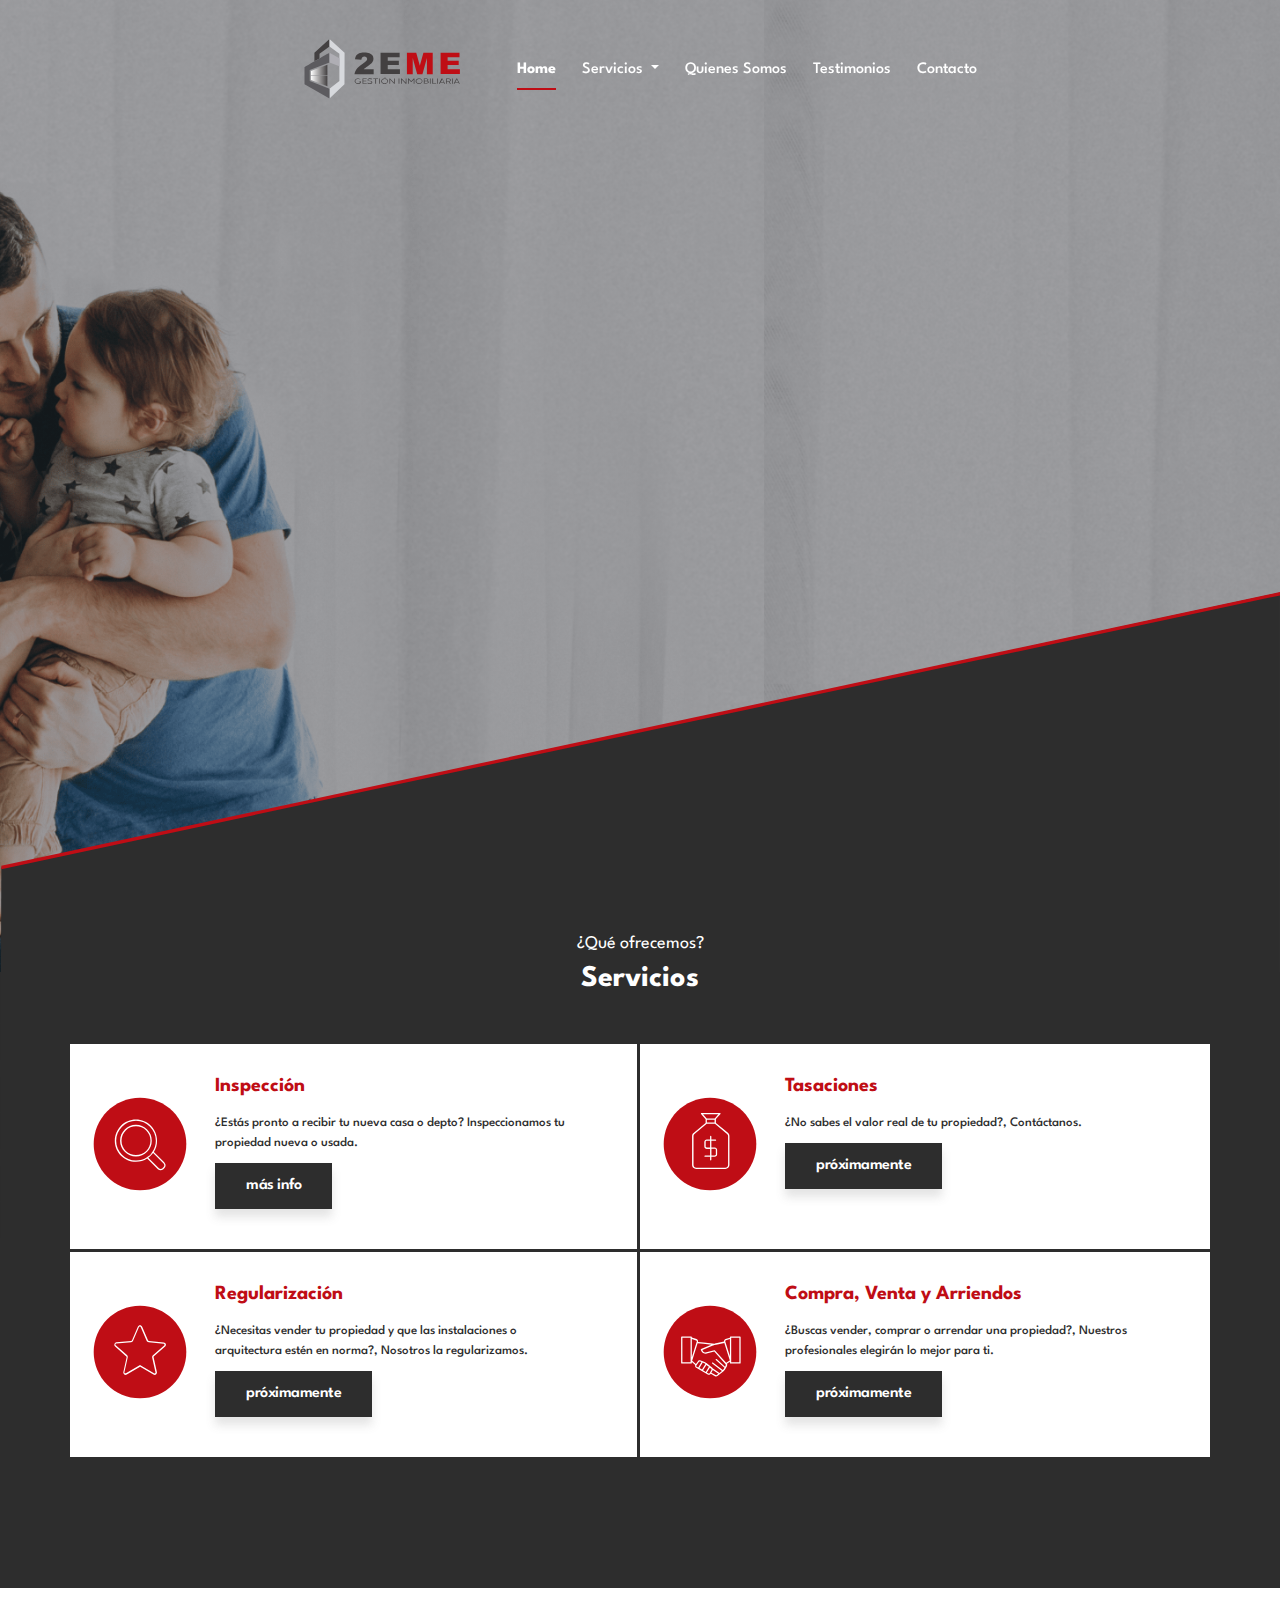
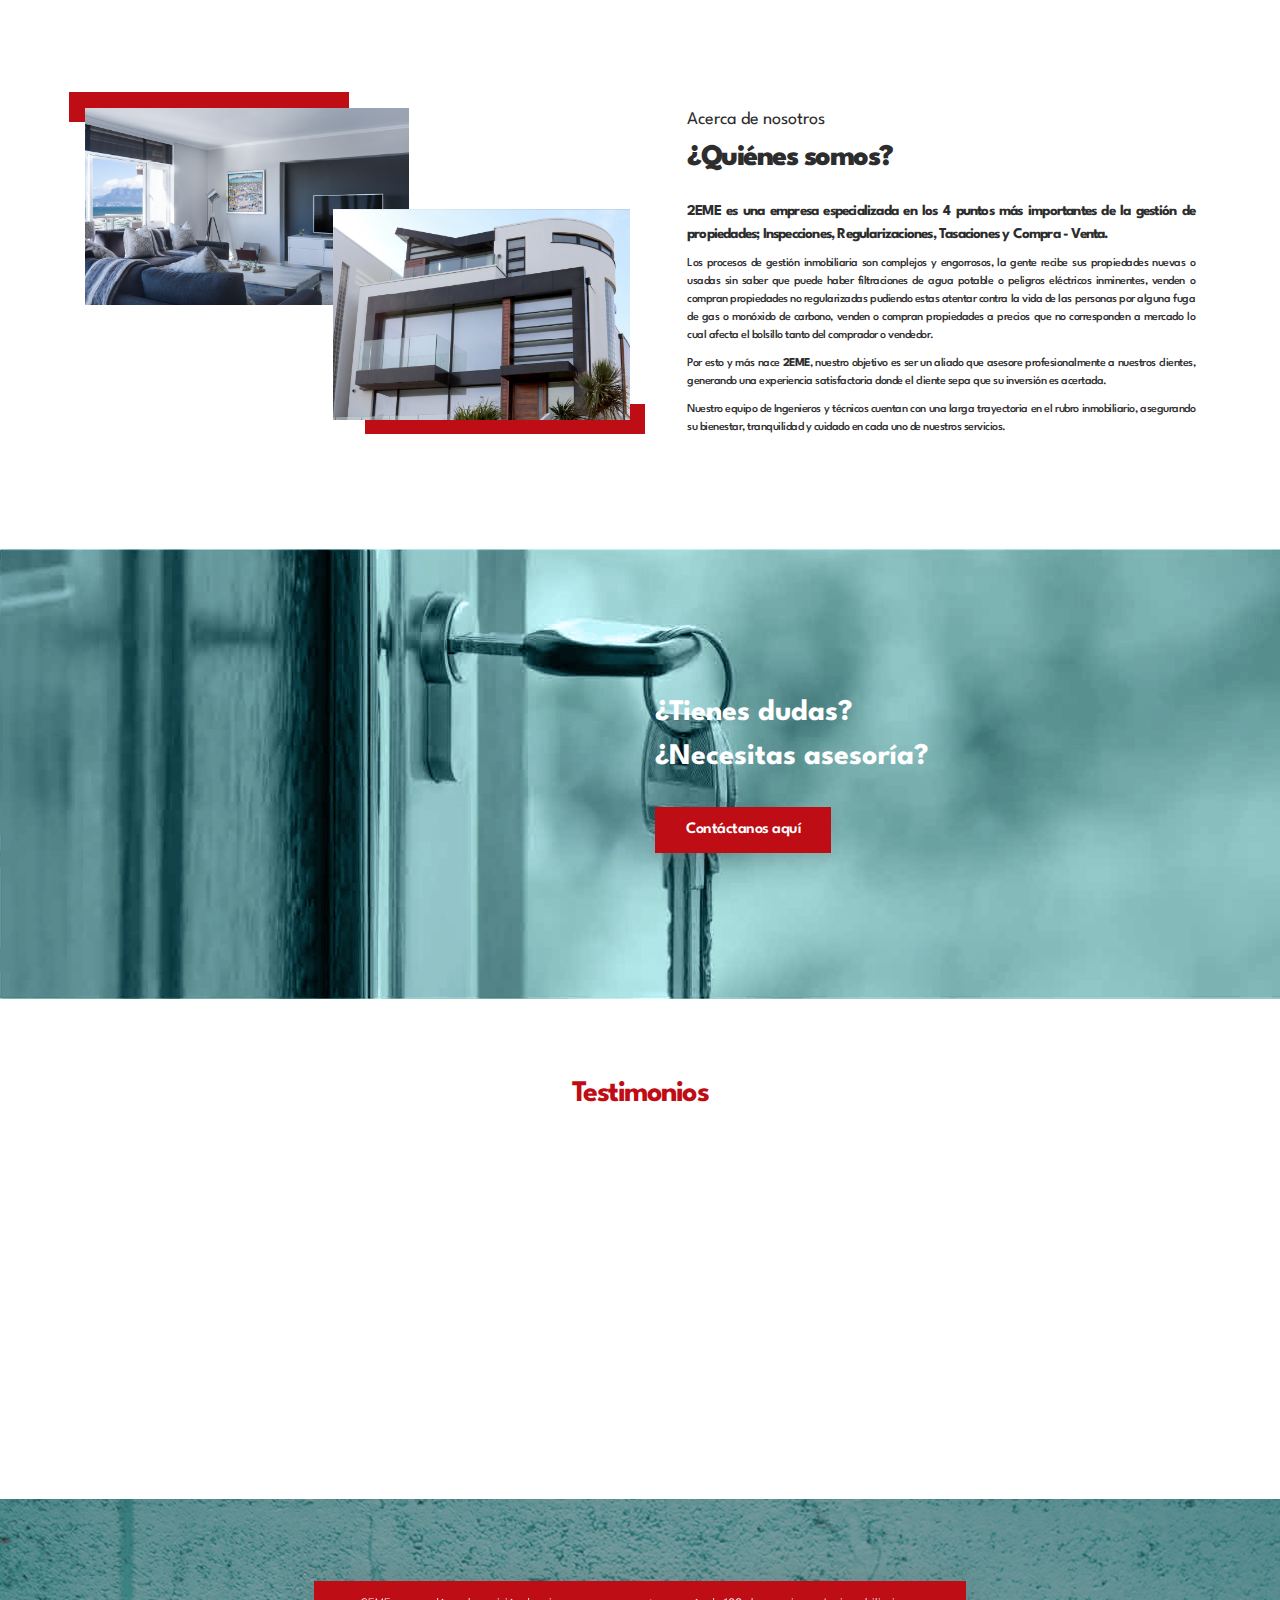
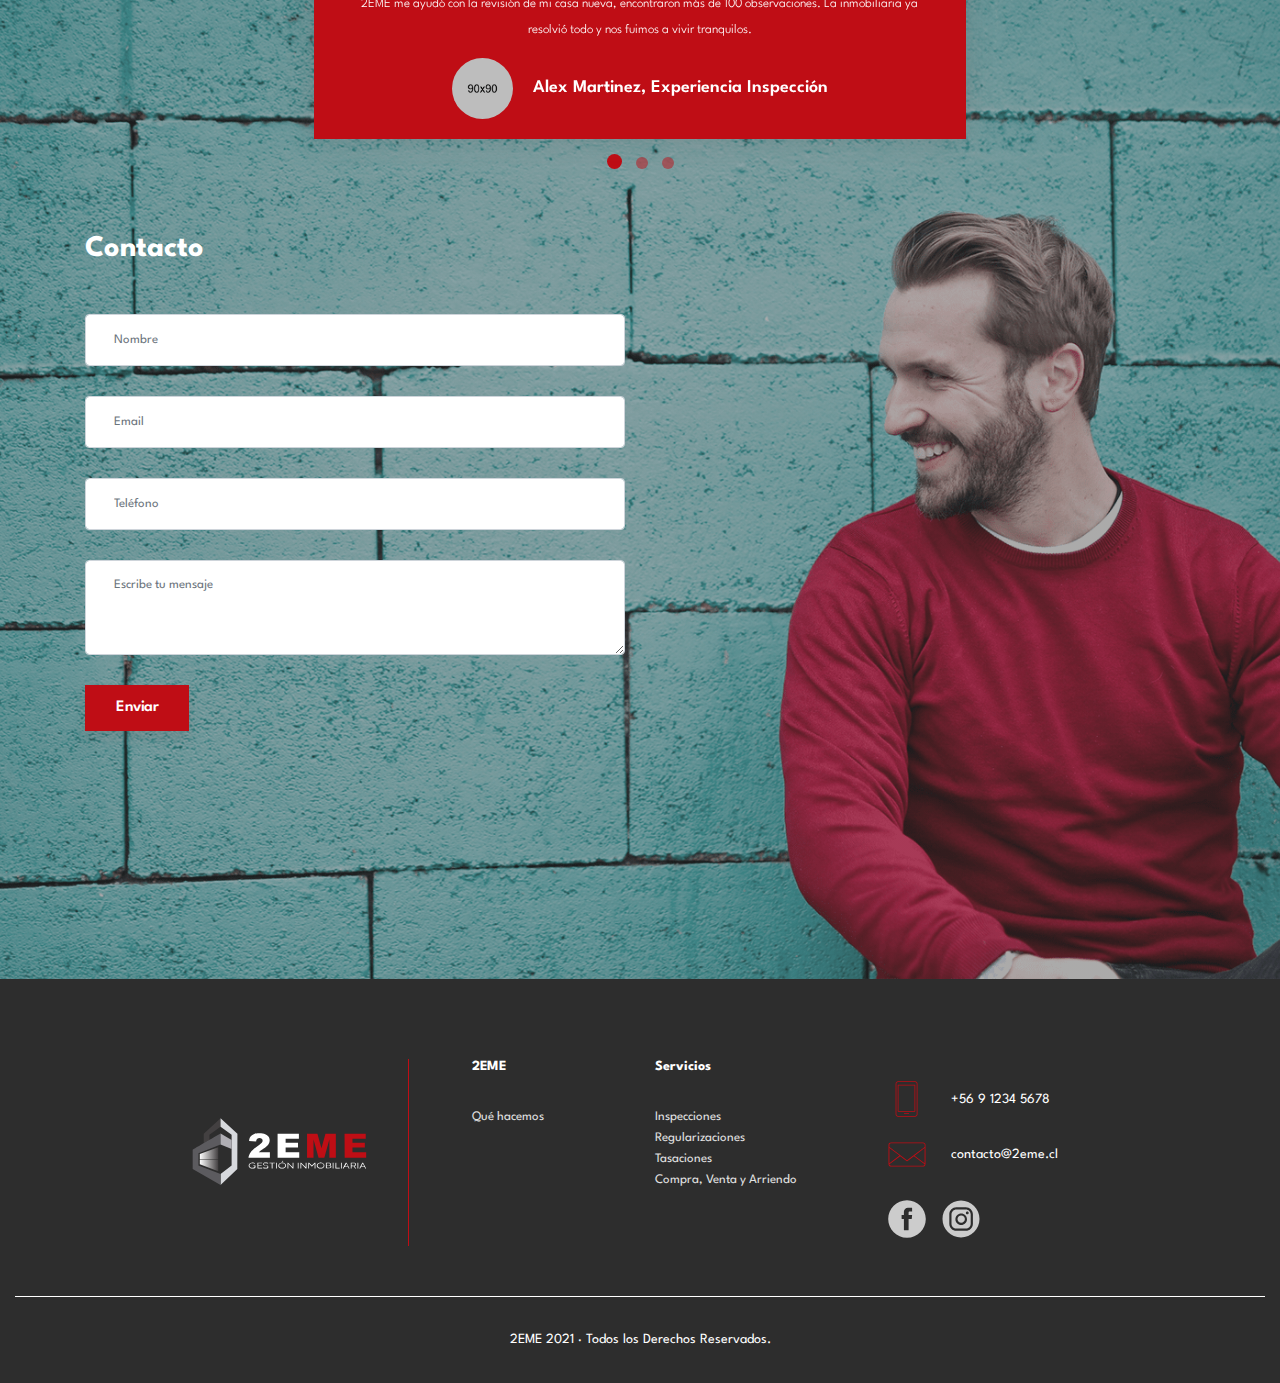
<file: index.html>
<!DOCTYPE html>
<html lang="es">
  <head>
    <!-- Required meta tags -->
    <meta charset="utf-8">
    <meta name="viewport" content="width=device-width, initial-scale=1">
    <meta name="keywords" content="Bootstrap, Landing page, Template, Business, Service">
    <meta name="author" content="Grayrids">
    <title>2EME</title>
    <!--====== Favicon Icon ======-->
    <link rel="shortcut icon" href="img/2.png" type="image/png">
    <!-- Bootstrap CSS -->
    <link rel="stylesheet" href="css/bootstrap.min.css">
    <link rel="stylesheet" href="css/animate.css">
    <link rel="stylesheet" href="css/LineIcons.css">
    <link rel="stylesheet" href="css/owl.carousel.css">
    <link rel="stylesheet" href="css/owl.theme.css">
    <link rel="stylesheet" href="css/magnific-popup.css">
    <link rel="stylesheet" href="css/nivo-lightbox.css">
    <link rel="stylesheet" href="css/main.css">    
    <link rel="stylesheet" href="css/responsive.css">
  </head>
  
  <body id="index">

    <!-- Header Section Start -->
    <header id="home">
      <div class="overlay">
        <svg xmlns="http://www.w3.org/2000/svg" xmlns:xlink="http://www.w3.org/1999/xlink" version="1.1" id="Capa_1" x="0px" y="0px" style="enable-background:new 0 0 1920 986.2;" xml:space="preserve" viewBox="-3 3.1 1923 983.9"><style type="text/css"> .st0{fill:#2D2D2D;} .st1{fill:#BF0D15;}</style><polygon id="XMLID_946_" class="st0" points="-3,987 1920,987 1920,4 -1,417 "></polygon><polygon class="st1" points="-1,419.6 -1,414.5 1920,3.1 1920,8.2 "></polygon></svg>
        </div>
      <div class="hero-area">
        <div class="container-fluid">    
          <div class="row">
            <div class="col-lg-12 col-md-12 col-xs-12">
              <div class="contents text-center">
                <h2 class="head-title">2EME Gestión Inmobiliaria</h2>
                <p>Profesionales al cuidado de tus sueños</p>
                <div class="header-button">
                  <a href="index.html#contact-title" class="pt-2 btn btn-border-filled page-scroll">Contáctanos</a>
                </div>
              </div>
            </div>
          </div>
        </div>
      </div>
      
      <nav class="navbar navbar-expand-md bg-inverse fixed-top scrolling-navbar">
        <div class="container">
          <a href="index.html" class="navbar-brand"><img class="navbar-logo" src="img/logo.svg" alt=""></a>     
          <button class="navbar-toggler" type="button" data-toggle="collapse" data-target="#navbarCollapse" aria-controls="navbarCollapse" aria-expanded="false" aria-label="Toggle navigation">
            <i class="lni-menu"></i>
          </button>
          <div class="collapse navbar-collapse" id="navbarCollapse">
            <ul class="navbar-nav mr-auto w-100 justify-content-end">
              <li class="nav-item">
                <a class="nav-link page-scroll" href="#home">Home</a>
              </li>
              <div class="dropdown nav-item">
                <button class="btn-submenu nav-link dropdown-toggle" type="button" id="dropdownMenuButton" data-toggle="dropdown" aria-haspopup="true" aria-expanded="false">Servicios
                </button>
                <div class="dropdown-menu" aria-labelledby="dropdownMenuButton">
                  <a class="dropdown-item" href="inspecciones.html">Inspección</a>
                  <a class="dropdown-item" href="#">Tasaciones</a>
                  <a class="dropdown-item" href="#">Regularizaciones</a>
                  <a class="dropdown-item" href="#">Compra, venta y arriendos</a>
                </div>
              </div>
              <li class="nav-item">
                <a class="nav-link page-scroll" href="#quienes">Quienes Somos</a>
              </li>                            
              <li class="nav-item">
                <a class="nav-link page-scroll" href="#testimonialanchor">Testimonios</a>
              </li>       
              <li class="nav-item">
                <a class="nav-link page-scroll" href="#contactanchor">Contacto</a>
              </li> 
            </ul>
          </div>
        </div>
      </nav>
    </header>
    <!-- Header Section End --> 

    <!-- Cool Fetatures Section Start -->
    <section id="features">
      <div class="container section-services">
        <!-- Start Row -->
        <div class="row">
          <div class="col-lg-12">
            <div class="features-text section-header">  
              <div>   
                <div class="desc-text">
                  <p>¿Qué ofrecemos?</p>
                </div>
                <h2 class="section-title">Servicios</h2>
              </div> 
            </div>
          </div>

        </div>
        <!-- End Row -->
        <!-- Start Row -->
        <div class="row featured-bg">
         <!-- Start Col -->
          <div class="col-lg-6 col-md-6 col-xs-12 p-0">
             <!-- Start Features -->
            <div class="feature-item featured-border1">
               <div class="feature-icon float-left">
                 <img class="feature-icons-item" src="img/icons/zoom.svg" alt="">
               </div>
               <div class="feature-info float-left">
                 <h4>Inspección</h4>
                 <p>¿Estás pronto a recibir tu nueva casa o depto? Inspeccionamos tu propiedad nueva o usada.</p>
                  <a href="inspecciones.html" rel="nofollow" class="btn btn-border-filled-inverse">más info</a>
                </div>
            </div>
            <!-- End Features -->
          </div>
           <!-- End Col -->
          
         <!-- Start Col -->
          <div class="col-lg-6 col-md-6 col-xs-12 p-0">
             <!-- Start Fetatures -->
            <div class="feature-item featured-border2">
               <div class="feature-icon float-left">
                 <img class="feature-icons-item" src="img/icons/tasaciones.svg" alt="">
               </div>
               <div class="feature-info float-left">
                 <h4>Tasaciones</h4>
                 <p>¿No sabes el valor real de tu propiedad?, Contáctanos.</p>
                <span href="#" class="btn btn-border-filled-inverse">próximamente</span>
               </div>
            </div>
            <!-- End Fetatures -->
          </div>
           <!-- End Col -->
          
         <!-- Start Col -->
          <div class="col-lg-6 col-md-6 col-xs-12 p-0">
             <!-- Start Fetatures -->
            <div class="feature-item featured-border1">
               <div class="feature-icon float-left">
                 <img class="feature-icons-item" src="img/icons/regularizacion.svg" alt="">
               </div>
               <div class="feature-info float-left">
                 <h4>Regularización</h4>
                 <p>¿Necesitas vender tu propiedad y que las instalaciones o arquitectura estén en norma?, Nosotros la regularizamos.</p>
                 <span href="#" class="btn btn-border-filled-inverse">próximamente</span>
               </div>
            </div>
            <!-- End Fetatures -->
          </div>
           <!-- End Col -->
          
         <!-- Start Col -->
          <div class="col-lg-6 col-md-6 col-xs-12 p-0">
             <!-- Start Fetatures -->
            <div class="feature-item featured-border2">
               <div class="feature-icon float-left">
                <img class="feature-icons-item" src="img/icons/compraventa.svg" alt="">
               </div>
               <div class="feature-info float-left">
                 <h4>Compra, Venta y Arriendos</h4>
                 <p>¿Buscas vender, comprar o arrendar una propiedad?, Nuestros profesionales elegirán lo mejor para ti.</p>
                 <span href="#" class="btn btn-border-filled-inverse">próximamente</span>
               </div>
            </div>
            <!-- End Fetatures -->
          </div>
           <!-- End Col -->
        </div>
        <!-- End Row -->
      </div>
    </section>
    <!-- Cool Fetatures Section End -->

    <!-- Cool Quienes Somos Section Start -->
    <section id="quienes">
      <!-- Container Starts -->
      <div class="container">
        <!-- Start Row -->
        <div class="row align-items-center">
          <div class="col-lg-6 col-md-12 col-xs-12">
            <div class="quienes-img">
              <div class="rect-one"><img class="intro-img-one img-fluid" src="img/intro.png" alt=""></div>
              <div class="rect-two"><img class="intro-img-two img-fluid" src="img/intro2.png" alt=""></div>
            </div>
          </div>

          <div class="col-lg-6 col-md-12 col-xs-12">
            <div class="quienes-text text-left">  
              <div class="desc-quienes">
                <div class="desc-text"><span>Acerca de nosotros</span></div>
                <h2 class="section-title pb-3">¿Quiénes somos?</h2>
                <span class="quienes-bold">2EME es una empresa especializada en los 4 puntos más importantes de la gestión de propiedades; Inspecciones, Regularizaciones, Tasaciones y Compra - Venta.</span>
                <p>Los procesos de gestión inmobiliaria son complejos y engorrosos, la gente recibe sus propiedades nuevas o usadas sin saber que puede haber filtraciones de agua potable o peligros eléctricos inminentes, venden o compran propiedades no regularizadas pudiendo estas atentar contra la vida de las personas por alguna fuga de gas o monóxido de carbono, venden o compran propiedades a precios que no corresponden a mercado lo cual afecta el bolsillo tanto del comprador o vendedor.</p>
                <p>Por esto y más nace <strong>2EME</strong>, nuestro objetivo es ser un aliado que asesore profesionalmente a nuestros clientes, generando una experiencia satisfactoria donde el cliente sepa que su inversión es acertada.</p>
                <p>Nuestro equipo de Ingenieros y técnicos cuentan con una larga trayectoria en el rubro inmobiliario, asegurando su bienestar, tranquilidad y cuidado en cada uno de nuestros servicios.</p>
              </div>
            </div>
          </div>
        </div>
        <!-- End Row -->
    </section>
    <!-- Quienes somos Us Section End -->

    <section id="cta">
      <div class="container-fluid">
        <div class="row cta-home">
          <div class="col-lg-6 col-md-6 col-xs-6">
            <h2>¿Tienes dudas?</h2>
            <h2>¿Necesitas asesoría?</h2>
             <a href="#contactanchor" rel="nofollow" class="btn btn-border-filled mt-4 page-scroll">Contáctanos aquí</a>
          </div>
        </div>
      </div>
    </section>

    <!-- Client Testimoninals Section Start -->
    <section id="testimonial">
      <div class="container">
        <!-- Start Row -->
        <div class="row">
          <div class="col-lg-12">
            <div class="features-text section-header">  
              <div>
                <h2 id="testimonialanchor" class="section-title">Testimonios</h2>
              </div> 
            </div>
          </div>
      </div>
        
      </div>
      <div>
        <div id="testcarousel" class="owl-carousel">
          <!--testimonio-->          
          <div class="item">
            <div class="testimonial-video">
              <div class="row justify-content-center">
                <div class="col-md-12 col-sm-12 text center">
                  <iframe class="testimonial-videoitem embed-responsive-item" src="https://www.youtube.com/embed/iIvCUpGMs9E?controls=0" title="YouTube video player" frameborder="0" allow="accelerometer; autoplay; clipboard-write; encrypted-media; gyroscope; picture-in-picture" allowfullscreen></iframe>
                </div>
              </div>
            </div>

            <div class="row justify-content-center testimonial-area">
              <div class="col-lg-12 col-md-12 col-sm-12 col-xs-12 pr-20 pl-20">
                <div id="client-testimonial" class="text-center">
                  <div class="testimonial-item">
                    <div class="content-inner">
                      <p class="description">2EME me ayudó con la revisión de mi casa nueva, encontraron más de 100 observaciones. La inmobiliaria ya resolvió todo y nos fuimos a vivir tranquilos.</p>
                      <div class="author-info">
                        <img class="client-thumb" src="img/testimonial/01.png" alt="">
                        <h5>Alex Martinez, Experiencia Inspección</h5>
                      </div>
                    </div>
                  </div>
                </div>
              </div>
            </div>
          </div>
        <!--Fin testimonio-->

        <!--testimonio-->          
          <div class="item">
            <div class="testimonial-video">
              <div class="row">
                <div class="col-md-12 col-sm-12">
                  <iframe class="testimonial-videoitem" src="https://www.youtube.com/embed/iIvCUpGMs9E?controls=0" title="YouTube video player" frameborder="0" allow="accelerometer; autoplay; clipboard-write; encrypted-media; gyroscope; picture-in-picture" allowfullscreen></iframe>
                </div>
              </div>
            </div>

            <div class="row justify-content-center testimonial-area">
              <div class="col-lg-12 col-md-12 col-sm-12 col-xs-12 pr-20 pl-20">
                <div id="client-testimonial" class="text-center">
                  <div class="testimonial-item">
                    <div class="content-inner">
                      <p class="description">Por suerte me recomendaron este servicio, mi depto presento muchas fallas y una importante de filtración de gas, gracias a 2EME se pudieron detectar antes de irnos a vivir.</p>
                      <div class="author-info">
                        <img class="client-thumb" src="img/testimonial/01.png" alt="">
                        <h5>Macarena Abarca, Experiencia Inspección</h5>
                      </div>
                    </div>
                  </div>
                </div>
              </div>
            </div>
          </div>
        <!--Fin testimonio-->

        <!--testimonio-->          
          <div class="item">
            <div class="testimonial-video">
              <div class="row">
                <div class="col-md-12 col-sm-12">
                  <iframe class="testimonial-videoitem" src="https://www.youtube.com/embed/iIvCUpGMs9E?controls=0" title="YouTube video player" frameborder="0" allow="accelerometer; autoplay; clipboard-write; encrypted-media; gyroscope; picture-in-picture" allowfullscreen></iframe>
                </div>
              </div>
            </div>

            <div class="row justify-content-center testimonial-area">
              <div class="col-lg-12 col-md-12 col-sm-12 col-xs-12 pr-20 pl-20">
                <div id="client-testimonial" class="text-center">
                  <div class="testimonial-item">
                    <div class="content-inner">
                      <p class="description">El inspector Don Miguel de 2EME fue muy amable, nos inspeccionó nuestra casa, si bien no habían muchas observaciones, nos deja tranquilos ya que nos aseguramos de vivir en una propiedad bien construida.</p>
                      <div class="author-info">
                        <img class="client-thumb" src="img/testimonial/01.png" alt="">
                        <h5>Pablo Martinez, Experiencia Inspección</h5>
                      </div>
                    </div>
                  </div>
                </div>
              </div>
            </div>
          </div>
        <!--Fin testimonio-->
        </div>
      </div>
    </section>
    <!-- Client Testimoninals Section End --> 

    <div id="contactanchor"></div>
    <!-- Contact Us Section -->
    <section id="contact">
      <!-- Container Starts -->
      <div class="container">
        <!-- Start Row -->
        <div id="contact-title" class="row">
          <div class="col-lg-12">
            <div class="contact-text section-header text-left">  
              <div>   
                <h2 class="section-title">Contacto</h2>
              </div> 
            </div>
          </div>
        </div>
        <!-- End Row -->
        <!-- Start Row -->
        <div class="row">
          <!-- Start Col -->
          <div class="col-lg-6 col-md-12">
          <form id="contactForm">
            <div class="row">
              <div class="col-md-12">
                <div class="form-group">
                  <input type="text" class="form-control" id="name" name="name" placeholder="Nombre" required data-error="Por favor ingresa tu nombre">
                  <div class="help-block with-errors"></div>
                </div>                                 
              </div>
              <div class="col-md-12">
                <div class="form-group">
                  <input type="text" class="form-control" id="email" name="email" placeholder="Email" required data-error="Por favor ingresa tu email">
                  <div class="help-block with-errors"></div>
                </div>                                 
              </div>
              <div class="col-md-12">
                <div class="form-group">
                  <input type="tel" class="form-control" id="phone" name="phone" placeholder="Teléfono" required data-error="Por favor ingresa tu teléfono">
                  <div class="help-block with-errors"></div>
                </div>                                 
              </div>
              <div class="col-md-12">
                <div class="form-group"> 
                  <textarea class="form-control" id="message"  name="message" placeholder="Escribe tu mensaje" rows="4" data-error="Escribe tu mensaje" required></textarea>
                  <div class="help-block with-errors"></div>
                </div>
                <div class="submit-button pb-5">
                  <button class="btn btn-border-filled" id="submit" type="submit">Enviar</button>
                  <div id="msgSubmit" class="h3 hidden"></div> 
                  <div class="clearfix"></div> 
                </div>
              </div>
            </div>            
          </form>
          </div>
          <!-- End Col -->
        </div>
        <!-- End Row -->
      </div>
    </section>
    <!-- Contact Us Section End -->

    <!-- Footer Section Start -->
    <footer>
      <!-- Footer Area Start -->
      <section id="footer-Content">
        <div class="container-fluid">
          <!-- Start Row -->
          <div class="row footer-inner">

          <!-- Start Col -->
            <div class="col-lg-3 col-md-6 col-sm-6 col-xs-6 align-self-center">  
              <div class="footer-logo">
               <img class="navbar-logo" src="img/footerlogo.svg" alt="">
              </div>
            </div>
             <!-- End Col -->
              <!-- Start Col -->
            <div class="col-lg-3 col-md-6 col-sm-6 col-xs-6 widget-border">
              <div class="widget-left">
                <h3 class="block-title">2EME</h3>
                <ul class="menu">
                  <li><a href="#">Qué hacemos</a></li>
                </ul>
              </div>
            </div>
             <!-- End Col -->
              <!-- Start Col -->
            <div class="col-lg-3 col-md-6 col-sm-6 col-xs-6">
              <div class="widget">
                <h3 class="block-title">Servicios</h3>
                <ul class="menu">
                  <li><a href="#">Inspecciones</a></li>
                  <li><a href="#">Regularizaciones</a></li>
                  <li><a href="#">Tasaciones</a></li>
                  <li><a href="#">Compra, Venta y Arriendo</a></li>
                </ul>
              </div>
            </div>
             <!-- End Col -->

              <!-- Start Col -->
            <div class="col-lg-3 col-md-6 col-sm-6 col-xs-6">
              <div class="footer-contact">
                <div class="footer-icon">
                  <svg xmlns="http://www.w3.org/2000/svg" width="29" height="41" viewBox="0 0 29 41" class="footer-iconitem">
                    <path d="M5.6 2.3h16.9c0.7 0 1.3 0.3 1.8 0.7l0 0C24.7 3.5 25 4.1 25 4.8v30.5c0 0.7-0.3 1.3-0.7 1.8 -0.5 0.5-1.1 0.7-1.8 0.7H5.6c-0.7 0-1.3-0.3-1.8-0.7l0 0 0 0c-0.4-0.5-0.7-1.1-0.7-1.8V4.8c0-0.7 0.3-1.3 0.7-1.8C4.3 2.6 4.9 2.3 5.6 2.3M11.8 35h4.5c0.2 0 0.4-0.2 0.4-0.4 0-0.2-0.2-0.4-0.4-0.4h-4.5c-0.2 0-0.4 0.2-0.4 0.4C11.4 34.8 11.5 35 11.8 35M5.6 5.7c-0.2 0-0.4 0.2-0.4 0.4v26.2c0 0.2 0.2 0.4 0.4 0.4h16.8c0.2 0 0.4-0.2 0.4-0.4V6.1c0-0.2-0.2-0.4-0.4-0.4H5.6zM22 6.5H6v25.4h16V6.5zM22.5 3.1H5.6c-0.5 0-0.9 0.2-1.2 0.5C4.1 3.9 3.9 4.3 3.9 4.8v30.5c0 0.5 0.2 0.9 0.5 1.2 0.3 0.3 0.7 0.5 1.2 0.5h16.9c0.5 0 0.9-0.2 1.2-0.5 0.3-0.3 0.5-0.7 0.5-1.2V4.8c0-0.5-0.2-0.9-0.5-1.2l0 0C23.3 3.3 22.9 3.1 22.5 3.1"/>
                  </svg>
                  <div class="footer-icondesc"><a href="#">+56 9 1234 5678</a></div>
                </div>
                <div class="footer-icon">
                  <svg xmlns="http://www.w3.org/2000/svg" width="40" height="29" viewBox="0 0 40 29" class="footer-iconitem"><path d="M37.6 24.3l-10.7-8.1 -6.6 5c-0.1 0.1-0.4 0.1-0.5 0l-6.6-5L2.4 24.3c0.1 0.4 0.2 0.7 0.5 0.9h0c0.3 0.3 0.7 0.5 1.2 0.5h32c0.5 0 0.9-0.2 1.2-0.5C37.4 25 37.6 24.7 37.6 24.3M26.6 15.3l-6.6 5 -6.6-5 0 0L2.4 7V4.9c0-0.5 0.2-0.9 0.5-1.2C3.1 3.5 3.6 3.3 4 3.3h32c0.5 0 0.9 0.2 1.2 0.5l0 0c0.3 0.3 0.5 0.7 0.5 1.2V7L26.6 15.3 26.6 15.3zM27.6 15.7L37.6 8v15.2L27.6 15.7zM2.4 8l10.1 7.6L2.4 23.3V8zM4 2.5h32c0.7 0 1.3 0.3 1.8 0.7l0 0c0.5 0.5 0.7 1.1 0.7 1.8v19.1c0 0.7-0.3 1.3-0.7 1.8 -0.5 0.5-1.1 0.7-1.8 0.7H4c-0.7 0-1.3-0.3-1.8-0.7l0 0h0c-0.5-0.5-0.7-1.1-0.7-1.8V4.9c0-0.7 0.3-1.3 0.7-1.8C2.7 2.7 3.3 2.5 4 2.5"/></svg>
                  <div class="footer-icondesc"><a href="#">contacto@2eme.cl</a></div>
                </div>
                <div class="footer-social">
                  <a href="#"><svg xmlns="http://www.w3.org/2000/svg" width="40" height="40" viewBox="0 0 40 40" class="footer-socialitem"><path d="M20 1.2C9.6 1.2 1.2 9.6 1.2 20c0 10.4 8.5 18.8 18.8 18.8 10.4 0 18.8-8.5 18.8-18.8C38.8 9.6 30.4 1.2 20 1.2M25.2 12.3c0 0.2-0.1 0.3-0.3 0.3h-2.3c-0.6 0-1 0.5-1 1V16h3.2c0.2 0 0.3 0.1 0.3 0.3l-0.3 3.3c0 0.1-0.1 0.3-0.3 0.3h-2.9V31c0 0.2-0.1 0.3-0.3 0.3h-4.1c-0.2 0-0.3-0.1-0.3-0.3V20.1v-0.2h-2c-0.2 0-0.3-0.1-0.3-0.3v-3.3c0-0.2 0.1-0.3 0.3-0.3h2v-3.2c0-2.2 1.8-4.1 4.1-4.1h3.8c0.2 0 0.3 0.1 0.3 0.3V12.3z"/></svg></a>
                  <a href="#"><svg xmlns="http://www.w3.org/2000/svg" width="40" height="40" viewBox="0 0 40 40" class="footer-socialitem"><path d="M24.8 10.4h-9.4c-2.7 0-4.9 2.2-4.9 4.9v9.4c0 2.7 2.2 4.9 4.9 4.9h9.4c2.7 0 4.9-2.2 4.9-4.9v-9.4C29.7 12.6 27.5 10.4 24.8 10.4M20.2 26c-3.2 0-5.8-2.6-5.8-5.8 0-3.2 2.6-5.8 5.8-5.8s5.8 2.6 5.8 5.8C26 23.4 23.4 26 20.2 26M26.3 15.3c-0.8 0-1.4-0.6-1.4-1.4 0-0.8 0.6-1.4 1.4-1.4 0.8 0 1.4 0.6 1.4 1.4C27.7 14.7 27.1 15.3 26.3 15.3"/><path d="M20.2 16.4c-2.1 0-3.7 1.7-3.7 3.7 0 2.1 1.7 3.7 3.7 3.7 2.1 0 3.7-1.7 3.7-3.7C23.9 18.1 22.2 16.4 20.2 16.4"/><path d="M38.5 20C38.5 9.8 30.2 1.5 20 1.5 9.8 1.5 1.5 9.8 1.5 20S9.8 38.5 20 38.5C30.2 38.5 38.5 30.2 38.5 20M24.8 31.8h-9.4c-3.9 0-7.1-3.2-7.1-7.1v-9.4c0-3.9 3.2-7.1 7.1-7.1h9.4c3.9 0 7.1 3.2 7.1 7.1v9.4C31.9 28.6 28.7 31.8 24.8 31.8"/></svg></a>
              </div>
            </div>
            <!-- End Col -->
          </div>
          <!-- End Row -->
        </div>
        <!-- Copyright Start  -->

        <div class="copyright">
          <div class="container">
            <!-- Star Row -->
            <div class="row">
              <div class="col-md-12">
                <div class="site-info text-center">
                  <p>2EME 2021 · Todos los Derechos Reservados.</p>
                </div>              
                
              </div>
              <!-- End Col -->
            </div>
            <!-- End Row -->
          </div>
        </div>
      <!-- Copyright End -->
      </section>
      <!-- Footer area End -->
      
    </footer>
    <!-- Footer Section End --> 

    <!-- Go To Top Link -->
    <a href="#" class="back-to-top">
      <i class="lni-chevron-up"></i>
    </a> 

    <!-- Preloader -->
    <div id="preloader">
      <div class="loader" id="loader-1"></div>
    </div>
    <!-- End Preloader -->

    <!-- jQuery first, then Tether, then Bootstrap JS. -->
    <script type="text/javascript"></script>
    <script src="js/jquery-min.js"></script>
    <script src="js/popper.min.js"></script>
    <script src="js/bootstrap.min.js"></script>
    <script src="js/owl.carousel.js"></script>      
    <script src="js/jquery.nav.js"></script>    
    <script src="js/scrolling-nav.js"></script>    
    <script src="js/jquery.easing.min.js"></script>     
    <script src="js/nivo-lightbox.js"></script>     
    <script src="js/jquery.magnific-popup.min.js"></script>   
    <script src="js/main.js"></script>

  </body>
</html>
</file>
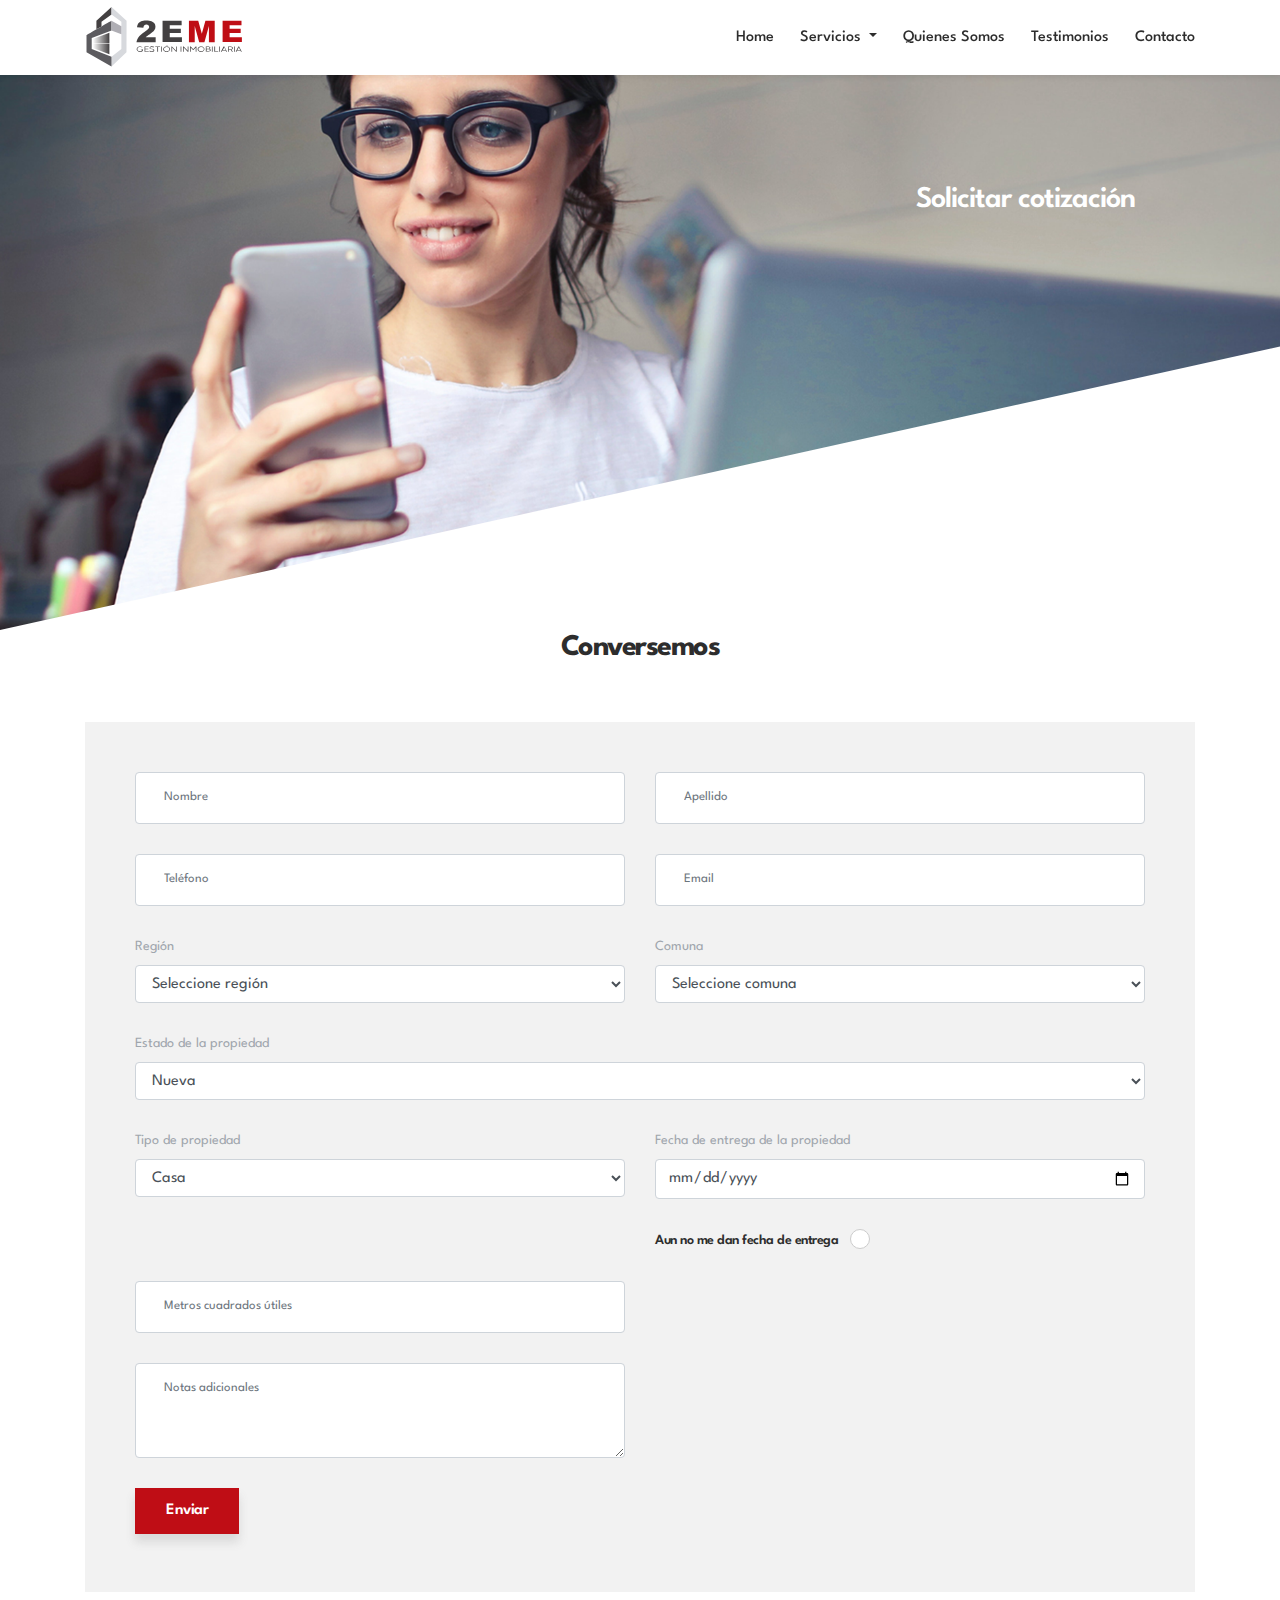
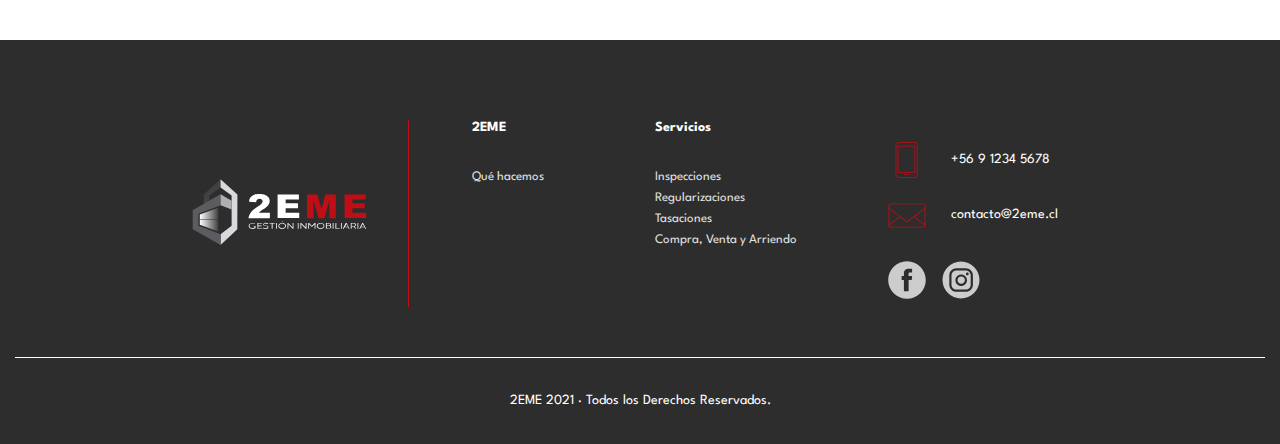
<file: cotizacion.html>
<!DOCTYPE html>
<html lang="en">
  <head>
    <!-- Required meta tags -->
    <meta charset="utf-8">
    <meta name="viewport" content="width=device-width, initial-scale=1">
    <meta name="keywords" content="Bootstrap, Landing page, Template, Business, Service">
    <meta name="author" content="Grayrids">
    <title>2EME</title>
    <!--====== Favicon Icon ======-->
    <link rel="shortcut icon" href="img/2.png" type="image/png">
    <!-- Bootstrap CSS -->
    <link rel="stylesheet" href="css/bootstrap.min.css">
    <link rel="stylesheet" href="css/animate.css">
    <link rel="stylesheet" href="css/LineIcons.css">
    <link rel="stylesheet" href="css/owl.carousel.css">
    <link rel="stylesheet" href="css/owl.theme.css">
    <link rel="stylesheet" href="css/magnific-popup.css">
    <link rel="stylesheet" href="css/nivo-lightbox.css">
    <link rel="stylesheet" href="css/main.css">    
    <link rel="stylesheet" href="css/responsive.css">
  </head>
  
  <body id="subpage">
    <!-- Header Section Start -->
    <header id="subpage">
      <nav class="navbar navbar-expand-md bg-inverse fixed-top scrolling-navbar menu-bg">
        <div class="container">
          <a href="index.html" class="navbar-brand"><img class="navbar-logo" src="img/logo.svg" alt=""></a>       
          <button class="navbar-toggler" type="button" data-toggle="collapse" data-target="#navbarCollapse" aria-controls="navbarCollapse" aria-expanded="false" aria-label="Toggle navigation">
            <i class="lni-menu"></i>
          </button>
          <div class="collapse navbar-collapse" id="navbarCollapse">
            <ul class="navbar-nav mr-auto w-100 justify-content-end">
              <li class="nav-item">
                <a class="nav-link page-scroll" href="index.html#home">Home</a>
              </li>
              <div class="dropdown nav-item">
                <button class="btn-submenu nav-link dropdown-toggle" type="button" id="dropdownMenuButton" data-toggle="dropdown" aria-haspopup="true" aria-expanded="false">Servicios
                </button>
                <div class="dropdown-menu" aria-labelledby="dropdownMenuButton">
                  <a class="dropdown-item" href="inspecciones.html">Inspección</a>
                  <a class="dropdown-item" href="#">Tasaciones</a>
                  <a class="dropdown-item" href="#">Regularizaciones</a>
                  <a class="dropdown-item" href="#">Compra, venta y arriendos</a>
                </div>
              </div>
              <li class="nav-item">
                <a class="nav-link page-scroll" href="index.html#quienes">Quienes Somos</a>
              </li>                            
              <li class="nav-item">
                <a class="nav-link page-scroll" href="index.html#testimonialanchor">Testimonios</a>
              </li>       
              <li class="nav-item">
                <a class="nav-link page-scroll" href="index.html#contactanchor">Contacto</a>
              </li> 
            </ul>
          </div>
        </div>
      </nav>
      
      <div class="hero-area-subpagetwo">  
        <div class="container">    
          <div class="row text-right justify-content-end">
            <div class="col-lg-6 col-md-6 col-xs-12">
              <div class="contents-subpagetwo">
                <h2 class="head-title">Solicitar cotización</h2>
              </div>
            </div>
          </div>
        </div>
      </div>
    </header>
    <!-- Header Section End --> 

    <!-- Quotation Start -->
    <div id="quotation" class="container">
      <div class="row">
        <div class="col-lg-12 col-md-12 col-xs-12">
          <h2 class="section-title pb-5">Conversemos</h2>
        </div>
      </div>

      <div class="row">
        <div class="col-lg-12 col-md-12 col-xs-12">
          <div class="quotation-form mb-5">
            <form id="contactForm">
              <div class="row">
                <div class="col-md-6">
                  <div class="form-group">
                    <input type="text" class="form-control" id="name" name="name" placeholder="Nombre" required data-error="Por favor ingresa tu nombre">
                    <div class="help-block with-errors"></div>
                  </div>                                 
                </div>
                <div class="col-md-6">
                  <div class="form-group">
                    <input type="text" class="form-control" id="name" name="apellido" placeholder="Apellido" required data-error="Por favor ingresa tu nombre">
                    <div class="help-block with-errors"></div>
                  </div>                                 
                </div>
              </div>

              <div class="row">
                <div class="col-md-6">
                  <div class="form-group">
                    <input type="tel" class="form-control" id="phone" name="phone" placeholder="Teléfono" required data-error="Por favor ingresa tu teléfono">
                    <div class="help-block with-errors"></div>
                  </div>                                 
                </div>

                <div class="col-md-6">
                  <div class="form-group">
                    <input type="text" class="form-control" id="email" name="email" placeholder="Email" required data-error="Por favor ingresa tu email">
                    <div class="help-block with-errors"></div>
                  </div>                                 
                </div>
              </div>

              <div class="row">
                <div class="col-md-6">
                  <div class="form-group">
                    <label for="exampleFormControlSelect1">Región</label>
                    <select id="regiones" class="form-control" id="exampleFormControlSelect1"></select>
                  </div>                                 
                </div>
                <div class="col-md-6">
                  <div class="form-group">
                    <label for="exampleFormControlSelect1">Comuna</label>
                    <select id="comunas" class="form-control" id="exampleFormControlSelect1"></select>
                  </div>                                 
                </div>
              </div>

              <div class="row">
                <div class="col-md-12">
                  <div class="form-group">
                    <label for="exampleFormControlSelect1">Estado de la propiedad</label>
                    <select class="form-control" id="exampleFormControlSelect1">
                      <option>Nueva</option>
                      <option>Usada</option>
                    </select>
                  </div>                                 
                </div>
              </div>

              <div class="row">
                <div class="col-md-6">
                  <div class="form-group">
                    <label for="exampleFormControlSelect1">Tipo de propiedad</label>
                    <select class="form-control" id="exampleFormControlSelect1">
                      <option>Casa</option>
                      <option>Departamento</option>
                    </select>
                  </div>                                 
                </div>

                <div class="col-md-6">
                  <div class="form-group">
                    <label for="exampleFormControlSelect1">Fecha de entrega de la propiedad</label>
                    <input placeholder="Selected date" type="date" id="date-picker-example" class="form-control datepicker">
                  </div>
                  <div class="form-group">
                    <span class="quotation-form-wdate">Aun no me dan fecha de entrega</span>
                    <div class="round">
                      <input type="checkbox" id="checkbox">
                      <label for="checkbox"></label>
                    </div>
                  </div>                           
                </div>
              </div>

              <div class="row">
                <div class="col-md-6">
                  <div class="form-group">
                    <input type="text" class="form-control" id="name" name="metros" placeholder="Metros cuadrados útiles" required data-error="Por favor ingresa los metros cuadrados">
                    <div class="help-block with-errors"></div>
                  </div>                                 
                </div>
              </div>

              <div class="row">
                <div class="col-md-6">
                  <div class="form-group"> 
                    <textarea class="form-control" id="message"  name="notas" placeholder="Notas adicionales" rows="4" data-error="Escribe tu mensaje" required></textarea>
                    <div class="help-block with-errors"></div>
                  </div>
                  <div class="submit-button">
                    <button class="btn btn-border-filledred" id="submit" type="submit">Enviar</button>
                    <div id="msgSubmit" class="h3 hidden"></div> 
                    <div class="clearfix"></div> 
                  </div>
                </div>
              </div>
            </form>
          </div>
        </div>
      </div>
    </div>
    

    <!-- Footer Section Start -->
    <footer>
      <!-- Footer Area Start -->
      <section id="footer-Content">
        <div class="container-fluid">
          <!-- Start Row -->
          <div class="row footer-inner">

          <!-- Start Col -->
            <div class="col-lg-3 col-md-6 col-sm-6 col-xs-6 align-self-center">  
              <div class="footer-logo">
               <img class="navbar-logo" src="img/footerlogo.svg" alt="">
              </div>
            </div>
             <!-- End Col -->
              <!-- Start Col -->
            <div class="col-lg-3 col-md-6 col-sm-6 col-xs-6 widget-border">
              <div class="widget-left">
                <h3 class="block-title">2EME</h3>
                <ul class="menu">
                  <li><a href="#">Qué hacemos</a></li>
                </ul>
              </div>
            </div>
             <!-- End Col -->
              <!-- Start Col -->
            <div class="col-lg-3 col-md-6 col-sm-6 col-xs-6">
              <div class="widget">
                <h3 class="block-title">Servicios</h3>
                <ul class="menu">
                  <li><a href="#">Inspecciones</a></li>
                  <li><a href="#">Regularizaciones</a></li>
                  <li><a href="#">Tasaciones</a></li>
                  <li><a href="#">Compra, Venta y Arriendo</a></li>
                </ul>
              </div>
            </div>
             <!-- End Col -->

              <!-- Start Col -->
            <div class="col-lg-3 col-md-6 col-sm-6 col-xs-6">
              <div class="footer-contact">
                <div class="footer-icon">
                  <svg xmlns="http://www.w3.org/2000/svg" width="29" height="41" viewBox="0 0 29 41" class="footer-iconitem">
                    <path d="M5.6 2.3h16.9c0.7 0 1.3 0.3 1.8 0.7l0 0C24.7 3.5 25 4.1 25 4.8v30.5c0 0.7-0.3 1.3-0.7 1.8 -0.5 0.5-1.1 0.7-1.8 0.7H5.6c-0.7 0-1.3-0.3-1.8-0.7l0 0 0 0c-0.4-0.5-0.7-1.1-0.7-1.8V4.8c0-0.7 0.3-1.3 0.7-1.8C4.3 2.6 4.9 2.3 5.6 2.3M11.8 35h4.5c0.2 0 0.4-0.2 0.4-0.4 0-0.2-0.2-0.4-0.4-0.4h-4.5c-0.2 0-0.4 0.2-0.4 0.4C11.4 34.8 11.5 35 11.8 35M5.6 5.7c-0.2 0-0.4 0.2-0.4 0.4v26.2c0 0.2 0.2 0.4 0.4 0.4h16.8c0.2 0 0.4-0.2 0.4-0.4V6.1c0-0.2-0.2-0.4-0.4-0.4H5.6zM22 6.5H6v25.4h16V6.5zM22.5 3.1H5.6c-0.5 0-0.9 0.2-1.2 0.5C4.1 3.9 3.9 4.3 3.9 4.8v30.5c0 0.5 0.2 0.9 0.5 1.2 0.3 0.3 0.7 0.5 1.2 0.5h16.9c0.5 0 0.9-0.2 1.2-0.5 0.3-0.3 0.5-0.7 0.5-1.2V4.8c0-0.5-0.2-0.9-0.5-1.2l0 0C23.3 3.3 22.9 3.1 22.5 3.1"/>
                  </svg>
                  <div class="footer-icondesc"><a href="#">+56 9 1234 5678</a></div>
                </div>
                <div class="footer-icon">
                  <svg xmlns="http://www.w3.org/2000/svg" width="40" height="29" viewBox="0 0 40 29" class="footer-iconitem"><path d="M37.6 24.3l-10.7-8.1 -6.6 5c-0.1 0.1-0.4 0.1-0.5 0l-6.6-5L2.4 24.3c0.1 0.4 0.2 0.7 0.5 0.9h0c0.3 0.3 0.7 0.5 1.2 0.5h32c0.5 0 0.9-0.2 1.2-0.5C37.4 25 37.6 24.7 37.6 24.3M26.6 15.3l-6.6 5 -6.6-5 0 0L2.4 7V4.9c0-0.5 0.2-0.9 0.5-1.2C3.1 3.5 3.6 3.3 4 3.3h32c0.5 0 0.9 0.2 1.2 0.5l0 0c0.3 0.3 0.5 0.7 0.5 1.2V7L26.6 15.3 26.6 15.3zM27.6 15.7L37.6 8v15.2L27.6 15.7zM2.4 8l10.1 7.6L2.4 23.3V8zM4 2.5h32c0.7 0 1.3 0.3 1.8 0.7l0 0c0.5 0.5 0.7 1.1 0.7 1.8v19.1c0 0.7-0.3 1.3-0.7 1.8 -0.5 0.5-1.1 0.7-1.8 0.7H4c-0.7 0-1.3-0.3-1.8-0.7l0 0h0c-0.5-0.5-0.7-1.1-0.7-1.8V4.9c0-0.7 0.3-1.3 0.7-1.8C2.7 2.7 3.3 2.5 4 2.5"/></svg>
                  <div class="footer-icondesc"><a href="#">contacto@2eme.cl</a></div>
                </div>
                <div class="footer-social">
                  <a href="#"><svg xmlns="http://www.w3.org/2000/svg" width="40" height="40" viewBox="0 0 40 40" class="footer-socialitem"><path d="M20 1.2C9.6 1.2 1.2 9.6 1.2 20c0 10.4 8.5 18.8 18.8 18.8 10.4 0 18.8-8.5 18.8-18.8C38.8 9.6 30.4 1.2 20 1.2M25.2 12.3c0 0.2-0.1 0.3-0.3 0.3h-2.3c-0.6 0-1 0.5-1 1V16h3.2c0.2 0 0.3 0.1 0.3 0.3l-0.3 3.3c0 0.1-0.1 0.3-0.3 0.3h-2.9V31c0 0.2-0.1 0.3-0.3 0.3h-4.1c-0.2 0-0.3-0.1-0.3-0.3V20.1v-0.2h-2c-0.2 0-0.3-0.1-0.3-0.3v-3.3c0-0.2 0.1-0.3 0.3-0.3h2v-3.2c0-2.2 1.8-4.1 4.1-4.1h3.8c0.2 0 0.3 0.1 0.3 0.3V12.3z"/></svg></a>
                  <a href="#"><svg xmlns="http://www.w3.org/2000/svg" width="40" height="40" viewBox="0 0 40 40" class="footer-socialitem"><path d="M24.8 10.4h-9.4c-2.7 0-4.9 2.2-4.9 4.9v9.4c0 2.7 2.2 4.9 4.9 4.9h9.4c2.7 0 4.9-2.2 4.9-4.9v-9.4C29.7 12.6 27.5 10.4 24.8 10.4M20.2 26c-3.2 0-5.8-2.6-5.8-5.8 0-3.2 2.6-5.8 5.8-5.8s5.8 2.6 5.8 5.8C26 23.4 23.4 26 20.2 26M26.3 15.3c-0.8 0-1.4-0.6-1.4-1.4 0-0.8 0.6-1.4 1.4-1.4 0.8 0 1.4 0.6 1.4 1.4C27.7 14.7 27.1 15.3 26.3 15.3"/><path d="M20.2 16.4c-2.1 0-3.7 1.7-3.7 3.7 0 2.1 1.7 3.7 3.7 3.7 2.1 0 3.7-1.7 3.7-3.7C23.9 18.1 22.2 16.4 20.2 16.4"/><path d="M38.5 20C38.5 9.8 30.2 1.5 20 1.5 9.8 1.5 1.5 9.8 1.5 20S9.8 38.5 20 38.5C30.2 38.5 38.5 30.2 38.5 20M24.8 31.8h-9.4c-3.9 0-7.1-3.2-7.1-7.1v-9.4c0-3.9 3.2-7.1 7.1-7.1h9.4c3.9 0 7.1 3.2 7.1 7.1v9.4C31.9 28.6 28.7 31.8 24.8 31.8"/></svg></a>
              </div>
            </div>
            <!-- End Col -->
          </div>
          <!-- End Row -->
        </div>
        <!-- Copyright Start  -->

        <div class="copyright">
          <div class="container">
            <!-- Star Row -->
            <div class="row">
              <div class="col-md-12">
                <div class="site-info text-center">
                  <p>2EME 2021 · Todos los Derechos Reservados.</p>
                </div>              
                
              </div>
              <!-- End Col -->
            </div>
            <!-- End Row -->
          </div>
        </div>
      <!-- Copyright End -->
      </section>
      <!-- Footer area End -->
      
    </footer>
    <!-- Footer Section End --> 


    <!-- Go To Top Link -->
    <a href="#" class="back-to-top">
      <i class="lni-chevron-up"></i>
    </a> 

    <!-- Preloader -->
    <div id="preloader">
      <div class="loader" id="loader-1"></div>
    </div>
    <!-- End Preloader -->

    <!-- jQuery first, then Tether, then Bootstrap JS. -->
    <script src="js/jquery-min.js"></script>
    <script src="js/popper.min.js"></script>
    <script src="js/bootstrap.min.js"></script>
    <script src="js/owl.carousel.js"></script>      
    <script src="js/jquery.nav.js"></script>    
    <script src="js/scrolling-nav.js"></script>    
    <script src="js/jquery.easing.min.js"></script>     
    <script src="js/nivo-lightbox.js"></script>     
    <script src="js/jquery.magnific-popup.min.js"></script>       
    <script src="js/main-subpage.js"></script>
    
  </body>
</html>
</file>
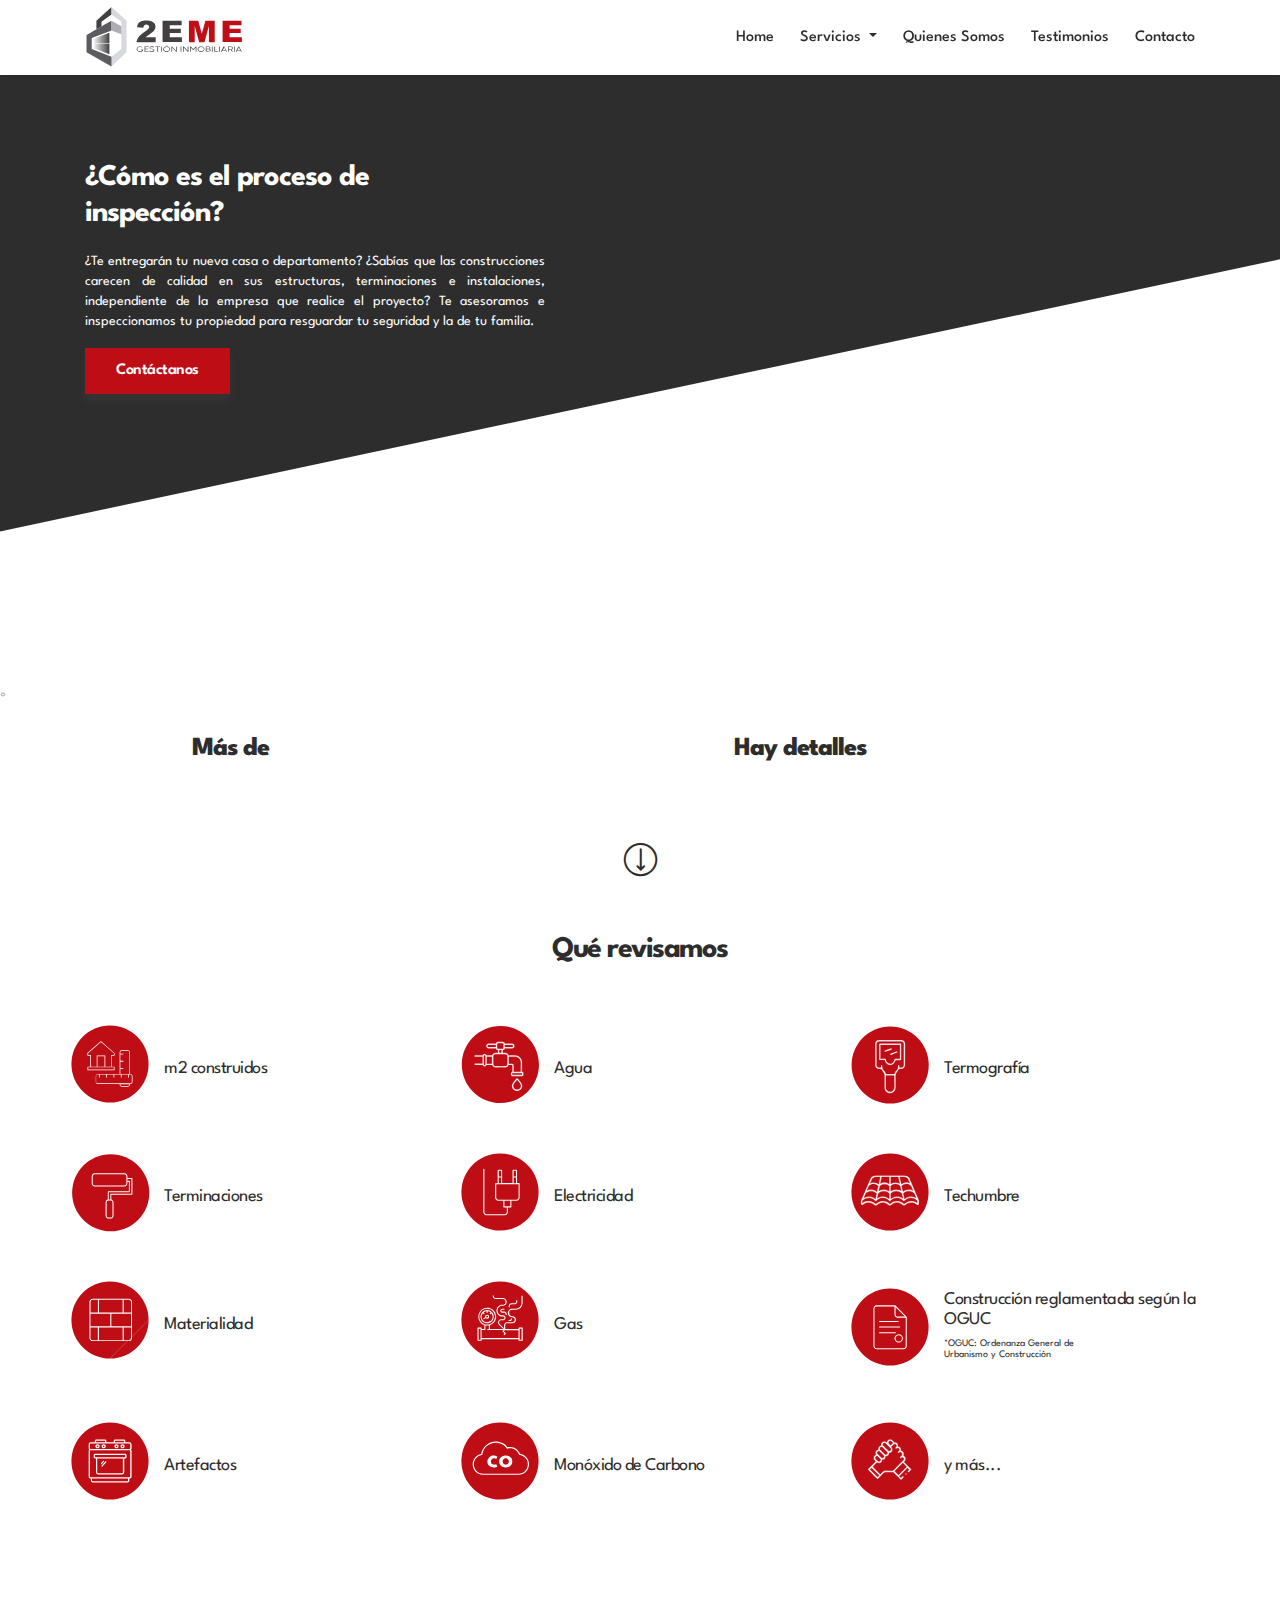
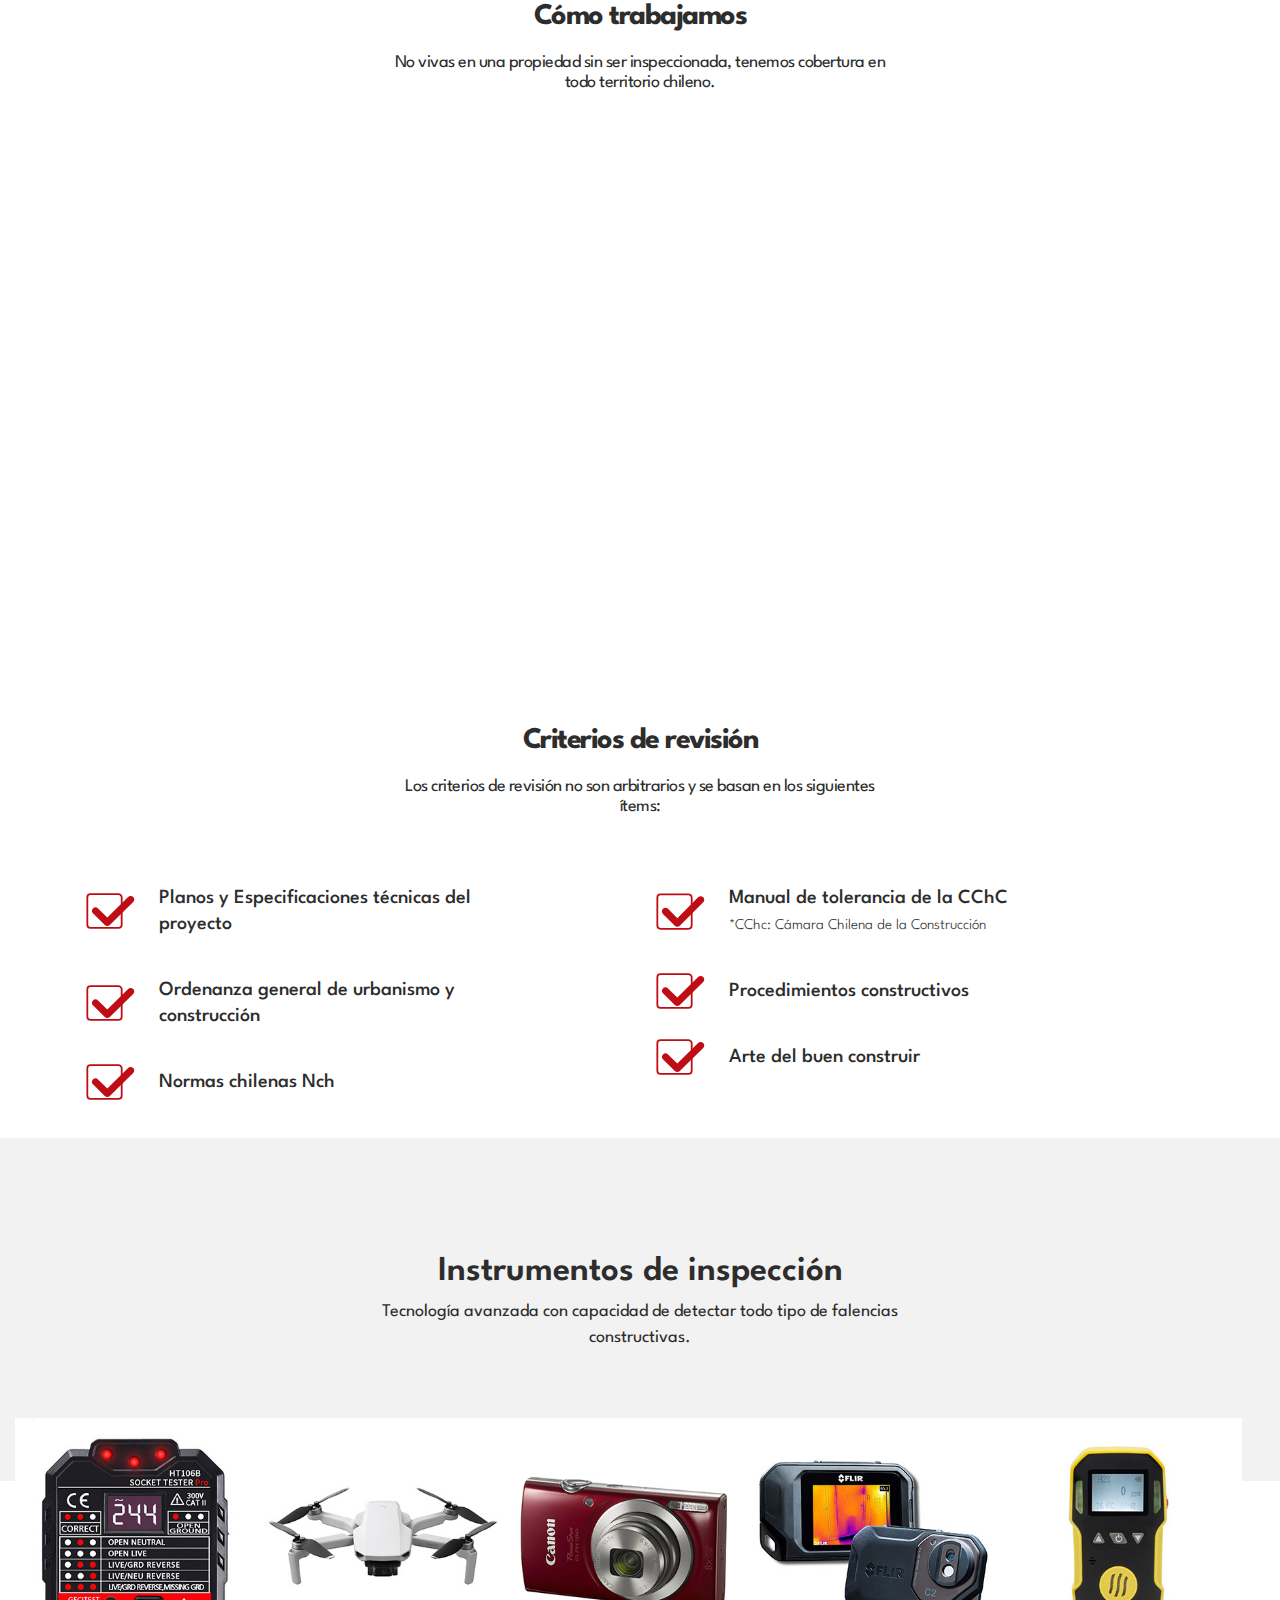
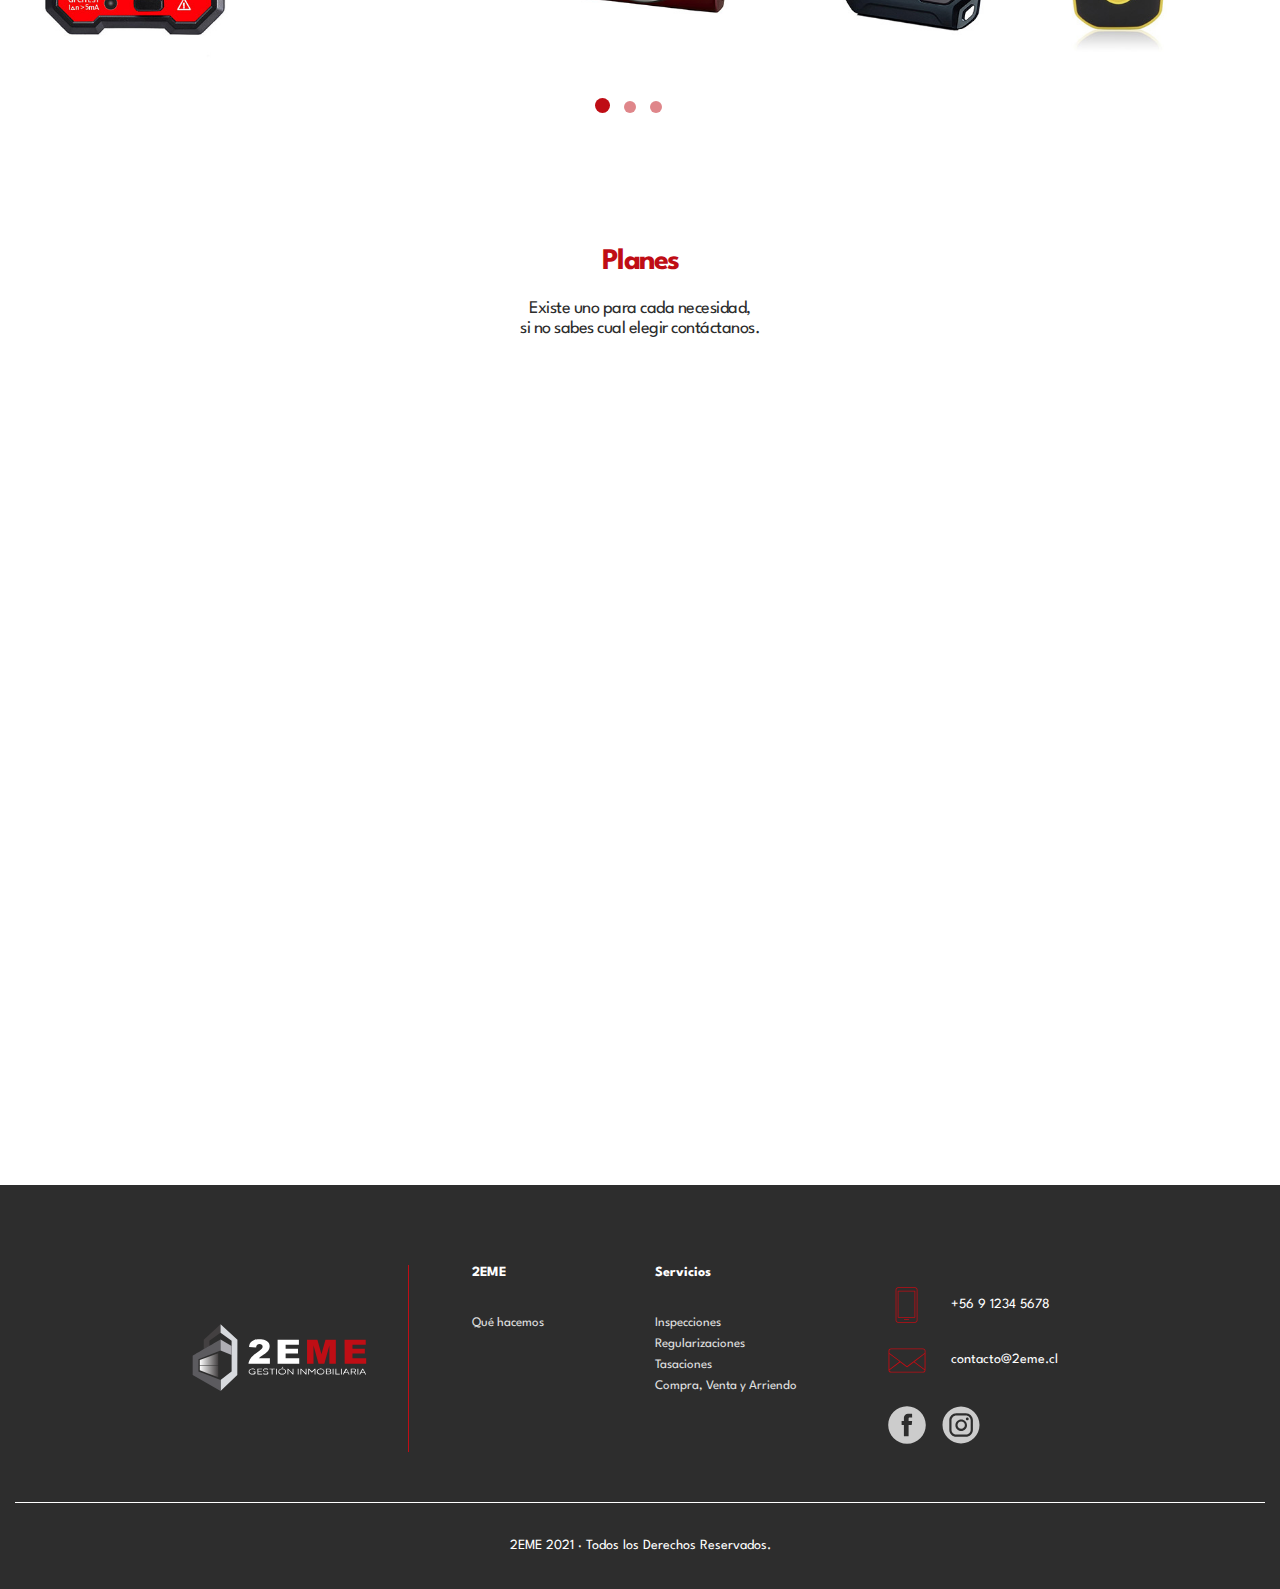
<file: inspecciones.html>
<!DOCTYPE html>
<html lang="en">
  <head>
    <!-- Required meta tags -->
    <meta charset="utf-8">
    <meta name="viewport" content="width=device-width, initial-scale=1">
    <meta name="keywords" content="Bootstrap, Landing page, Template, Business, Service">
    <meta name="author" content="Grayrids">
    <title>2EME</title>
    <!--====== Favicon Icon ======-->
    <link rel="shortcut icon" href="img/2.png" type="image/png">
    <!-- Bootstrap CSS -->
    <link rel="stylesheet" href="css/bootstrap.min.css">
    <link rel="stylesheet" href="css/LineIcons.css">
    <link rel="stylesheet" href="css/owl.carousel.css">
    <link rel="stylesheet" href="css/owl.theme.css">
    <link rel="stylesheet" href="css/magnific-popup.css">
    <link rel="stylesheet" href="css/nivo-lightbox.css">
    <link rel="stylesheet" href="css/main.css">    
    <link rel="stylesheet" href="css/responsive.css">
    <link rel="stylesheet" href="css/aos.css">
  </head>
  
  <body id="subpage">
    <!-- Header Section Start -->
    <header id="subpage">
      <nav class="navbar navbar-expand-md bg-inverse fixed-top scrolling-navbar menu-bg">
        <div class="container">
          <a href="index.html" class="navbar-brand"><img class="navbar-logo" src="img/logo.svg" alt=""></a>       
          <button class="navbar-toggler" type="button" data-toggle="collapse" data-target="#navbarCollapse" aria-controls="navbarCollapse" aria-expanded="false" aria-label="Toggle navigation">
            <i class="lni-menu"></i>
          </button>
          <div class="collapse navbar-collapse" id="navbarCollapse">
            <ul class="navbar-nav mr-auto w-100 justify-content-end">
              <li class="nav-item">
                <a class="nav-link page-scroll" href="index.html#home">Home</a>
              </li>
              <div class="dropdown nav-item">
                <button class="btn-submenu nav-link dropdown-toggle" type="button" id="dropdownMenuButton" data-toggle="dropdown" aria-haspopup="true" aria-expanded="false">Servicios
                </button>
                <div class="dropdown-menu" aria-labelledby="dropdownMenuButton">
                  <a class="dropdown-item" href="inspecciones.html">Inspección</a>
                  <a class="dropdown-item" href="#">Tasaciones</a>
                  <a class="dropdown-item" href="#">Regularizaciones</a>
                  <a class="dropdown-item" href="#">Compra, venta y arriendos</a>
                </div>
              </div>
              <li class="nav-item">
                <a class="nav-link page-scroll" href="index.html#quienes">Quienes Somos</a>
              </li>                            
              <li class="nav-item">
                <a class="nav-link page-scroll" href="index.html#testimonialanchor">Testimonios</a>
              </li>       
              <li class="nav-item">
                <a class="nav-link page-scroll" href="index.html#contactanchor">Contacto</a>
              </li> 
            </ul>
          </div>
        </div>
      </nav>
      
      <div class="hero-area-subpage">  
        <div class="container">    
          <div class="row">
            <div class="col-xl-6 col-lg-6 col-md-6 col-xs-12">
              <div class="contents-subpage text-left">
                <h2 class="head-title">¿Cómo es el proceso de inspección?</h2>
                <p>¿Te entregarán tu nueva casa o departamento? ¿Sabías que las construcciones carecen de calidad en sus estructuras, terminaciones e instalaciones, independiente de la empresa que realice el proyecto? Te asesoramos e inspeccionamos tu propiedad para resguardar tu seguridad y la de tu familia.</p>
                <div class="header-button pt-3">
                  <a href="cotizacion.html" rel="nofollow" class="btn btn-border-filled">Contáctanos</a>
                </div>
              </div>
            </div>
            <div class="col-xl-6 col-lg-6 col-md-6 col-xs-12">
              <div class="contents-subpage text-center">
                <iframe class="service-imgvideo" width="560" height="315" src="https://www.youtube.com/embed/iIvCUpGMs9E?controls=0" title="YouTube video player" frameborder="0" allow="accelerometer; autoplay; clipboard-write; encrypted-media; gyroscope; picture-in-picture" allowfullscreen></iframe>
              </div>
            </div>
        </div>
      </div>
      <div class="diagonal-subpage">
        <svg xmlns="http://www.w3.org/2000/svg" width="1917" height="745" viewBox="0 0 1917 745"><style type="text/css"> .st7{fill:#2D2D2D;}</style><polygon class="st7" points="1920 187.2 0 595.4 0 0 1920 0 "/></svg>º
      </div>
    </header>
    <!-- Header Section End --> 

    <!-- Info Section Start -->
    <div id="info-section">
      <div class="container">
        <div class="row text-center">
          <div class="col-lg-6 col-md-6 col-xs-12">
            <div class="infopanel">
              <div class="infoa-item-one"><span>Más de</span></div>
              <div class="infob-item-two"><span>180.000 m2</span></div>
              <div class="infoc-item-three"><span>inspeccionados</span></div>
            </div>
          </div>

          <div class="col-lg-6 col-md-6 col-xs-12">
            <div class="infopanel">
              <div class="infod-item-four"><span>Hay detalles</span></div>
              <div class="infoe-item-five"><span>que un ojo inexperto</span></div>
              <div class="infof-item-six"><span>no puede ver</span></div>
            </div>
          </div>
        </div>
      </div>
    </div>
    <!-- Info Section End -->
    <div class="container">
      <div class="row text-center">
        <div class="col-12"><i class="lni lni-arrow-down-circle scrollarrow"></i></div>
      </div>
    </div>

    <!-- Review Section Start-->
    <div id="review" class="container">
      <div class="row">
        <div class="col-lg-12 col-md-12 col-xs-12">
          <h2 class="section-title pb-5">Qué revisamos</h2>
        </div>
      </div>

      <div class="review-iconbox">
        <div class="row pb-5">
          <div class="col-lg-4 col-md-4 col-xs-12">
            <img class="review-icons" src="img/icons/m2construidos.svg" alt="">
            <div class="desc-text"><p>m2 construidos</p></div>
          </div>
          <div class="col-lg-4 col-md-4 col-xs-12">
            <img class="review-icons" src="img/icons/agua.svg" alt="">
            <div class="desc-text"><p>Agua</p></div>
          </div>
          <div class="col-lg-4 col-md-4 col-xs-12">
            <img class="review-icons" src="img/icons/termografia.svg" alt="">
            <div class="desc-text"><p>Termografía</p></div>
          </div>
        </div>

        <div class="row pb-5">
          <div class="col-lg-4 col-md-4 col-xs-12">
            <img class="review-icons" src="img/icons/terminaciones.svg" alt="">
            <div class="desc-text"><p>Terminaciones</p></div>
          </div>
          <div class="col-lg-4 col-md-4 col-xs-12">
              <img class="review-icons" src="img/icons/electricidad.svg" alt="">
             <div class="desc-text"><p>Electricidad</p></div>
          </div>
          <div class="col-lg-4 col-md-4 col-xs-12">
            <img class="review-icons" src="img/icons/techumbre.svg" alt="">
            <div class="desc-text"><p>Techumbre</p></div>
          </div>
        </div>

        <div class="row pb-5">
          <div class="col-lg-4 col-md-4 col-xs-12">
            <img class="review-icons" src="img/icons/materialidad.svg" alt="">
            <div class="desc-text"><p>Materialidad</p></div>
          </div>
          <div class="col-lg-4 col-md-4 col-xs-12">
              <img class="review-icons" src="img/icons/gas.svg" alt="">
             <div class="desc-text"><p>Gas</p></div>
          </div>
          <div class="col-lg-4 col-md-4 col-xs-12">
            <img class="review-icons" src="img/icons/oguc.svg" alt="">
            <div class="desc-text"><p>Construcción reglamentada según la OGUC</p>
              <span class="pt-2">*OGUC: Ordenanza General de Urbanismo y Construcción</span>
            </div>
          </div>
        </div>

        <div class="row pb-5">
          <div class="col-lg-4 col-md-4 col-xs-12">
            <img class="review-icons" src="img/icons/artefactos.svg" alt="">
            <div class="desc-text"><p>Artefactos</p></div>
          </div>
          <div class="col-lg-4 col-md-4 col-xs-12">
            <img class="review-icons" src="img/icons/monoxido.svg" alt="">
            <div class="desc-text"><p>Monóxido de Carbono</p></div>
          </div>
          <div class="col-lg-4 col-md-4 col-xs-12">
            <img class="review-icons" src="img/icons/ymas.svg" alt="">
            <div class="desc-text"><p>y más...</p></div>
          </div>
        </div>
      </div>
    </div>
    <!-- Review Section End -->

    <!-- How works Section Start-->
    <div id="how-works" class="container">
      <div class="row">
        <div class="col-lg-12 col-md-12 col-xs-12">
          <h2 class="section-title">Cómo trabajamos</h2>
          <div class="desc-text text-center"><p>No vivas en una propiedad sin ser inspeccionada, tenemos cobertura en todo territorio chileno.</p></div>
        </div>
      </div>

      <div id="how-box" class="row pt-5">
        <div class="col-lg-4 col-md-4 col-xs-12 how-works-dark" data-aos="fade-right">
          <div class="how-boxitem-dark">
            <span>1.</span>
            <p>Nos contactas <br>y cotizas</p></div>
        </div>
        <div class="col-lg-4 col-md-4 col-xs-12 how-works-light" data-aos="fade-right" data-aos-delay="300">
           <div class="how-boxitem-light">
            <span>2.</span>
            <p>Agendamos <br>tu inspección</p></div>
        </div>
        <div class="col-lg-4 col-md-4 col-xs-12 how-works-dark" data-aos="fade-right" data-aos-delay="600">
          <div class="how-boxitem-dark">
            <span>3.</span>
            <p>Inspeccionamos <br>tu propiedad</p></div>
        </div>
      </div>

      <div id="how-box" class="row pb-5">
        <div class="col-lg-4 col-md-4 col-xs-12 how-works-light" data-aos="fade-right" data-aos-delay="900">
          <div class="how-boxitem-light">
            <span>4.</span>
            <p>Realizamos un <br>informe consolidado</p></div>
        </div>
        <div class="col-lg-4 col-md-4 col-xs-12 how-works-dark" data-aos="fade-right" data-aos-delay="1200">
           <div class="how-boxitem-dark">
            <span>5.</span>
            <p>Veriﬁcamos que lo reparado esté en conformidad</p></div>
        </div>
        <div class="col-lg-4 col-md-4 col-xs-12 how-works-light" data-aos="fade-right" data-aos-delay="1500">
          <div class="how-boxitem-light">
            <span>6.</span>
            <p>Recepciona tu propiedad <br>con total tranquilidad</p></div>
        </div>
      </div>
    </div>
    <!-- How works Section End -->

    <!-- Criteria Section Start-->
    <div id="criteria" class="container">
      <div class="row pt-5">
        <div class="col-lg-12 col-md-12 col-xs-12">
          <h2 class="section-title">Criterios de revisión</h2>
          <div class="desc-text text-center pb-5"><p>Los criterios de revisión no son arbitrarios y se basan en los siguientes ítems:</p></div>
        </div>
      </div>

      <div class="row">
        <div class="col-lg-6 col-md-6 col-xs-12">
          <div id="criteria-list" class="criteria-items">
            <ul class="criteria-list">
              <div>
                <img src="img/icons/check.svg" alt="">
                <li class="criteria-list-item">Planos y Especiﬁcaciones técnicas del proyecto</li>
              </div>
              <div>
                <img src="img/icons/check.svg" alt="">
                <li class="criteria-list-item">Ordenanza general de urbanismo y construcción</li>
              </div>
              <div>
                <img src="img/icons/check.svg" alt="">
                <li class="criteria-list-item">Normas chilenas Nch</li>
              </div>
            </ul>
          </div>
        </div>

        <div class="col-lg-6 col-md-6 col-xs-12">
          <div id="criteria-list" class="criteria-items pb-5">
            <ul class="criteria-list">
              <div>
                <img src="img/icons/check.svg" alt="">
                <li class="criteria-list-item">Manual de tolerancia de la CChC <span>*CChc: Cámara Chilena de la Construcción</span></li>
              </div>
              <div>
                <img src="img/icons/check.svg" alt="">
                <li class="criteria-list-item">Procedimientos constructivos</li>
              </div>
              <div>
                <img src="img/icons/check.svg" alt="">
                <li class="criteria-list-item">Arte del buen construir</li>
              </div>
            </ul>
          </div>
        </div>
      </div>
    </div>
    <!-- Criteria Section End-->

    <!-- Tools Section Start -->
    <!-- Recent Showcase Section Start -->
    <section id="showcase">
      <div class="container-fluid right-position">
        <!-- Start Row -->
        <div class="row gradient-bg">
          <div class="col-lg-12">
            <div class="showcase-text section-header text-center">  
              <div>   
                <h2 class="section-title">Instrumentos de inspección</h2>
                <div class="desc-text">
                  <p>Tecnología avanzada con capacidad de detectar todo tipo de falencias constructivas.</p>
                </div>
              </div> 
            </div>
          </div>
        </div>
        <!-- End Row -->
        <!-- Start Row -->
        <div class="row justify-content-center showcase-area">
          <div class="col-lg-12 col-md-12 col-xs-12 pr-0">
            <div class="showcase-slider owl-carousel">
              <div class="item">
                <div class="screenshot-thumb">
                  <img src="img/showcase/01.jpg" class="img-fluid" alt="" />
                  <div class="hover-content text-center">
                    <div class="fancy-table">
                      <div class="table-cell">
                        <div class="single-text">
                          <h5>Detector Eléctrico</h5>
                        </div>
                        <div class="zoom-icon">
                          <a class="lightbox" href="img/showcase/01.jpg"><i class="lni-zoom-in"></i></a>
                        </div>
                      </div>
                    </div>
                  </div>

                </div>
              </div>

              <div class="item">
                <div class="screenshot-thumb">
                  <img src="img/showcase/08.jpg" class="img-fluid" alt="" />
                  <div class="hover-content text-center">
                    <div class="fancy-table">
                      <div class="table-cell">
                        <div class="single-text">
                          <h5>Drone</h5>
                        </div>
                        <div class="zoom-icon">
                          <a class="lightbox" href="img/showcase/08.jpg"><i class="lni-zoom-in"></i></a>
                        </div>
                      </div>
                    </div>
                  </div>
                </div>
              </div>
  
              <div class="item">
                <div class="screenshot-thumb">
                  <img src="img/showcase/03.jpg" class="img-fluid" alt="" />
                  <div class="hover-content text-center">
                    <div class="fancy-table">
                      <div class="table-cell">
                        <div class="single-text">
                          <h5>Camara fotográfica</h5>
                        </div>
                        <div class="zoom-icon">
                          <a class="lightbox" href="img/showcase/03.jpg"><i class="lni-zoom-in"></i></a>
                        </div>
                      </div>
                    </div>
                  </div>
                </div>
              </div>
              <div class="item">
                <div class="screenshot-thumb">
                  <img src="img/showcase/04.jpg" class="img-fluid" alt="" />
                  <div class="hover-content text-center">
                    <div class="fancy-table">
                      <div class="table-cell">
                        <div class="single-text">
                          <h5>Cámara termográfica</h5>
                        </div>
                        <div class="zoom-icon">
                          <a class="lightbox" href="img/showcase/04.jpg"><i class="lni-zoom-in"></i></a>
                        </div>
                      </div>
                    </div>
                  </div>
                </div>
              </div>
              <div class="item">
                <div class="screenshot-thumb">
                  <img src="img/showcase/05.jpg" class="img-fluid" alt="" />
                  <div class="hover-content text-center">
                    <div class="fancy-table">
                      <div class="table-cell">
                        <div class="single-text">
                          <h5>Detector monáxido de carbono</h5>
                        </div>
                        <div class="zoom-icon">
                          <a class="lightbox" href="img/showcase/05.jpg"><i class="lni-zoom-in"></i></a>
                        </div>
                      </div>
                    </div>
                  </div>
                </div>
              </div>

              <div class="item">
                <div class="screenshot-thumb">
                  <img src="img/showcase/06.jpg" class="img-fluid" alt="" />
                  <div class="hover-content text-center">
                    <div class="fancy-table">
                      <div class="table-cell">
                        <div class="single-text">
                          <h5>Detector de fugas de gas</h5>
                        </div>
                        <div class="zoom-icon">
                          <a class="lightbox" href="img/showcase/06.jpg"><i class="lni-zoom-in"></i></a>
                        </div>
                      </div>
                    </div>
                  </div>
                </div>
              </div>

              <div class="item">
                <div class="screenshot-thumb">
                  <img src="img/showcase/07.jpg" class="img-fluid" alt="" />
                  <div class="hover-content text-center">
                    <div class="fancy-table">
                      <div class="table-cell">
                        <div class="single-text">
                          <h5>Distanciómetro láser</h5>
                        </div>
                        <div class="zoom-icon">
                          <a class="lightbox" href="img/showcase/07.jpg"><i class="lni-zoom-in"></i></a>
                        </div>
                      </div>
                    </div>
                  </div>
                </div>
              </div>

              <div class="item">
                <div class="screenshot-thumb">
                  <img src="img/showcase/02.jpg" class="img-fluid" alt="" />
                  <div class="hover-content text-center">
                    <div class="fancy-table">
                      <div class="table-cell">
                        <div class="single-text">
                          <h5>Ampolleta Led</h5>
                        </div>
                        <div class="zoom-icon">
                          <a class="lightbox" href="img/showcase/02.jpg"><i class="lni-zoom-in"></i></a>
                        </div>
                      </div>
                    </div>
                  </div>
                </div>
              </div>

              <div class="item">
                <div class="screenshot-thumb">
                  <img src="img/showcase/09.jpg" class="img-fluid" alt="" />
                  <div class="hover-content text-center">
                    <div class="fancy-table">
                      <div class="table-cell">
                        <div class="single-text">
                          <h5>Espejo de inspección</h5>
                        </div>
                        <div class="zoom-icon">
                          <a class="lightbox" href="img/showcase/09.jpg"><i class="lni-zoom-in"></i></a>
                        </div>
                      </div>
                    </div>
                  </div>
                </div>
              </div>

              <div class="item">
                <div class="screenshot-thumb">
                  <img src="img/showcase/10.jpg" class="img-fluid" alt="" />
                  <div class="hover-content text-center">
                    <div class="fancy-table">
                      <div class="table-cell">
                        <div class="single-text">
                          <h5>Linterna de inspección</h5>
                        </div>
                        <div class="zoom-icon">
                          <a class="lightbox" href="img/showcase/10.jpg"><i class="lni-zoom-in"></i></a>
                        </div>
                      </div>
                    </div>
                  </div>
                </div>
              </div>

              <div class="item">
                <div class="screenshot-thumb">
                  <img src="img/showcase/11.jpg" class="img-fluid" alt="" />
                  <div class="hover-content text-center">
                    <div class="fancy-table">
                      <div class="table-cell">
                        <div class="single-text">
                          <h5>Manómetro</h5>
                        </div>
                        <div class="zoom-icon">
                          <a class="lightbox" href="img/showcase/11.jpg"><i class="lni-zoom-in"></i></a>
                        </div>
                      </div>
                    </div>
                  </div>
                </div>
              </div>

              <div class="item">
                <div class="screenshot-thumb">
                  <img src="img/showcase/12.jpg" class="img-fluid" alt="" />
                  <div class="hover-content text-center">
                    <div class="fancy-table">
                      <div class="table-cell">
                        <div class="single-text">
                          <h5>Tablet</h5>
                        </div>
                        <div class="zoom-icon">
                          <a class="lightbox" href="img/showcase/12.jpg"><i class="lni-zoom-in"></i></a>
                        </div>
                      </div>
                    </div>
                  </div>
                </div>
              </div>

            </div>
          </div>
        </div>
        <!-- End Row -->
      </div>
    </section>
    <!-- Recent Showcase Section End --> 

    <!-- Our Pricing Plan Section Start -->
    <section id="pricing">
      <div class="container-fluid mt-5 pt-5 mb-5 pb-5">
        <!-- Start Row -->
        <div class="row">
          <div class="col-lg-12">
            <div class="pricing-text section-header text-center">  
              <div>   
                <h2 class="section-title">Planes</h2>
                <div class="desc-text">
                  <p>Existe uno para cada necesidad,<br>si no sabes cual elegir contáctanos.</p>
                </div>
              </div> 
            </div>
          </div>

        </div>
        <!-- End Row -->
        <!-- Start Row -->
        <div class="row pricing-tables">
         <!--  Start Col -->
          <div class="col-lg-3 col-md-3 col-xs-12" data-aos="fade-right">
            <div class="pricing-table text-center">
              <div class="pricing-details">
                <div class="pricing-property">Propiedades Nuevas</div>
                <h3>Plan Normal</h3>
                <p class="pricing-property-type pb-3">(Funcionalidades)</p>
                <ul>
                  <li>- Instalaciones eléctricas</li>
                  <li>- Instalaciones sanitarias</li>
                  <li>- Instalaciones de gas </li>
                  <li>- Artefactos</li>
                  <li>- Alarma y citofonía</li>
                  <li>- Estructura soportante y autosoportante</li>
                  <li>- Puertas y ventanas</li>
                </ul>
                <p class="pricing-value pt-3"><span>VALOR:</span> 1.400 m2 útil y 1.100 m2 útil terrazas</p>
              </div>
              <div class="plan-button">
                <a href="cotizacion.html" class="btn btn-border-filledred mb-4">Cotizar</a>
              </div>
            </div>
          </div>
           <!--  End Col -->
         <!--  Start Col -->
          <div class="col-lg-3 col-md-3 col-xs-12" data-aos="fade-right" data-aos-delay="300">
            <div class="pricing-table text-center">
              <div class="pricing-details">
                <div class="pricing-property">Propiedades Nuevas</div>
                <h3>PLAN COMPLETO</h3>
                <p class="pricing-property-type pb-3">(Departamentos)</p>
                <ul>
                  <li>- Instalaciones eléctricas</li>
                  <li>- Instalaciones sanitarias</li>
                  <li>- Instalaciones de gas </li>
                  <li>- Artefactos</li>
                  <li>- Alarma y citofonía</li>
                  <li>- Estructura soportante y autosoportante</li>
                  <li>- Puertas y ventanas</li>
                  <li>- Terminaciones</li>
                  <li>- Análisis termográﬁco</li>
                  <li>- Medición m2 construidos</li>
                  <li>- Carpintería</li>
                  <li>- Calefacción</li>
                  <li>- Bodegas y estacionamiento</li>
                </ul>
                <p class="pricing-value pt-3"><span>VALOR:</span> 1.700 m2 útil y 1.100 m2 útil terrazas</p>
              </div>
              <div class="plan-button">
                <a href="cotizacion.html" class="btn btn-border-filledred mb-4">Cotizar</a>
              </div>
            </div>
          </div>
           <!--  End Col -->
         <!--  Start Col -->
          <div class="col-lg-3 col-md-3 col-xs-12" data-aos="fade-right" data-aos-delay="600">
            <div class="pricing-table text-center">
              <div class="pricing-details">
                <div class="pricing-property">Propiedades Nuevas</div>
                <h3>PLAN COMPLETO</h3>
                <p class="pricing-property-type pb-3">(Casas)</p>
                <ul>
                  <li>- Instalaciones eléctricas</li>
                  <li>- Instalaciones sanitarias</li>
                  <li>- Instalaciones de gas </li>
                  <li>- Artefactos</li>
                  <li>- Alarma y citofonía</li>
                  <li>- Estructura soportante y autosoportante</li>
                  <li>- Puertas y ventanas</li>
                  <li>- Terminaciones</li>
                  <li>- Análisis termográﬁco</li>
                  <li>- Medición m2 construidos</li>
                  <li>- Carpintería</li>
                  <li>- Calefacción</li>
                  <li>- Techumbre</li>
                  <li>- Terreno</li>
                  <li>- Fachada</li>
                  <li>- Cierres, panderetas y rejas</li>
                </ul>
                <p class="pricing-value pt-3"><span>VALOR:</span> 1.800 m2 útil y 1.100 m2 útil terrazas</p>
              </div>
              <div class="plan-button">
                <a href="cotizacion.html" class="btn btn-border-filledred mb-4">Cotizar</a>
              </div>
            </div>
          </div>
           <!--  End Col -->

           <!--  Start Col -->
          <div class="col-lg-3 col-md-3 col-xs-12" data-aos="fade-right" data-aos-delay="900">
            <div class="pricing-table text-center">
              <div class="pricing-details">
                <div class="pricing-property">Propiedades Usadas</div>                <ul>
                  <li>- Instalaciones eléctricas</li>
                  <li>- Instalaciones sanitarias</li>
                  <li>- Instalaciones de gas </li>
                  <li>- Artefactos</li>
                  <li>- Alarma y citofonía</li>
                  <li>- Estructura soportante y autosoportante</li>
                  <li>- Puertas y ventanas</li>
                  <li>- Terminaciones</li>
                  <li>- Análisis termográﬁco</li>
                  <li>- Medición m2 construidos</li>
                  <li>- Carpintería</li>
                  <li>- Calefacción</li>
                  <li>- Techumbre</li>
                  <li>- Terreno</li>
                  <li>- Fachada</li>
                  <li>- Cierres, panderetas y rejas</li>
                  <li>- Bodegas y estacionamiento</li>
                </ul>
                <p class="pricing-value pt-3"><span>VALOR:</span> Cotización personalizada</p>
              </div>
              <div class="plan-button">
                <a href="cotizacion.html" class="btn btn-border-filledred mb-4">Cotizar</a>
              </div>
            </div>
          </div>
           <!--  End Col -->

        </div>
        <!-- End Row -->
      </div>
    </section>
    <!-- Our Pricing Plan Section End --> 

    <!-- Footer Section Start -->
    <footer>
      <!-- Footer Area Start -->
      <section id="footer-Content">
        <div class="container-fluid">
          <!-- Start Row -->
          <div class="row footer-inner">

          <!-- Start Col -->
            <div class="col-lg-3 col-md-6 col-sm-6 col-xs-6 align-self-center">  
              <div class="footer-logo">
               <img class="navbar-logo" src="img/footerlogo.svg" alt="">
              </div>
            </div>
             <!-- End Col -->
              <!-- Start Col -->
            <div class="col-lg-3 col-md-6 col-sm-6 col-xs-6 widget-border">
              <div class="widget-left">
                <h3 class="block-title">2EME</h3>
                <ul class="menu">
                  <li><a href="#">Qué hacemos</a></li>
                </ul>
              </div>
            </div>
             <!-- End Col -->
              <!-- Start Col -->
            <div class="col-lg-3 col-md-6 col-sm-6 col-xs-6">
              <div class="widget">
                <h3 class="block-title">Servicios</h3>
                <ul class="menu">
                  <li><a href="#">Inspecciones</a></li>
                  <li><a href="#">Regularizaciones</a></li>
                  <li><a href="#">Tasaciones</a></li>
                  <li><a href="#">Compra, Venta y Arriendo</a></li>
                </ul>
              </div>
            </div>
             <!-- End Col -->

              <!-- Start Col -->
            <div class="col-lg-3 col-md-6 col-sm-6 col-xs-6">
              <div class="footer-contact">
                <div class="footer-icon">
                  <svg xmlns="http://www.w3.org/2000/svg" width="29" height="41" viewBox="0 0 29 41" class="footer-iconitem">
                    <path d="M5.6 2.3h16.9c0.7 0 1.3 0.3 1.8 0.7l0 0C24.7 3.5 25 4.1 25 4.8v30.5c0 0.7-0.3 1.3-0.7 1.8 -0.5 0.5-1.1 0.7-1.8 0.7H5.6c-0.7 0-1.3-0.3-1.8-0.7l0 0 0 0c-0.4-0.5-0.7-1.1-0.7-1.8V4.8c0-0.7 0.3-1.3 0.7-1.8C4.3 2.6 4.9 2.3 5.6 2.3M11.8 35h4.5c0.2 0 0.4-0.2 0.4-0.4 0-0.2-0.2-0.4-0.4-0.4h-4.5c-0.2 0-0.4 0.2-0.4 0.4C11.4 34.8 11.5 35 11.8 35M5.6 5.7c-0.2 0-0.4 0.2-0.4 0.4v26.2c0 0.2 0.2 0.4 0.4 0.4h16.8c0.2 0 0.4-0.2 0.4-0.4V6.1c0-0.2-0.2-0.4-0.4-0.4H5.6zM22 6.5H6v25.4h16V6.5zM22.5 3.1H5.6c-0.5 0-0.9 0.2-1.2 0.5C4.1 3.9 3.9 4.3 3.9 4.8v30.5c0 0.5 0.2 0.9 0.5 1.2 0.3 0.3 0.7 0.5 1.2 0.5h16.9c0.5 0 0.9-0.2 1.2-0.5 0.3-0.3 0.5-0.7 0.5-1.2V4.8c0-0.5-0.2-0.9-0.5-1.2l0 0C23.3 3.3 22.9 3.1 22.5 3.1"/>
                  </svg>
                  <div class="footer-icondesc"><a href="#">+56 9 1234 5678</a></div>
                </div>
                <div class="footer-icon">
                  <svg xmlns="http://www.w3.org/2000/svg" width="40" height="29" viewBox="0 0 40 29" class="footer-iconitem"><path d="M37.6 24.3l-10.7-8.1 -6.6 5c-0.1 0.1-0.4 0.1-0.5 0l-6.6-5L2.4 24.3c0.1 0.4 0.2 0.7 0.5 0.9h0c0.3 0.3 0.7 0.5 1.2 0.5h32c0.5 0 0.9-0.2 1.2-0.5C37.4 25 37.6 24.7 37.6 24.3M26.6 15.3l-6.6 5 -6.6-5 0 0L2.4 7V4.9c0-0.5 0.2-0.9 0.5-1.2C3.1 3.5 3.6 3.3 4 3.3h32c0.5 0 0.9 0.2 1.2 0.5l0 0c0.3 0.3 0.5 0.7 0.5 1.2V7L26.6 15.3 26.6 15.3zM27.6 15.7L37.6 8v15.2L27.6 15.7zM2.4 8l10.1 7.6L2.4 23.3V8zM4 2.5h32c0.7 0 1.3 0.3 1.8 0.7l0 0c0.5 0.5 0.7 1.1 0.7 1.8v19.1c0 0.7-0.3 1.3-0.7 1.8 -0.5 0.5-1.1 0.7-1.8 0.7H4c-0.7 0-1.3-0.3-1.8-0.7l0 0h0c-0.5-0.5-0.7-1.1-0.7-1.8V4.9c0-0.7 0.3-1.3 0.7-1.8C2.7 2.7 3.3 2.5 4 2.5"/></svg>
                  <div class="footer-icondesc"><a href="#">contacto@2eme.cl</a></div>
                </div>
                <div class="footer-social">
                  <a href="#"><svg xmlns="http://www.w3.org/2000/svg" width="40" height="40" viewBox="0 0 40 40" class="footer-socialitem"><path d="M20 1.2C9.6 1.2 1.2 9.6 1.2 20c0 10.4 8.5 18.8 18.8 18.8 10.4 0 18.8-8.5 18.8-18.8C38.8 9.6 30.4 1.2 20 1.2M25.2 12.3c0 0.2-0.1 0.3-0.3 0.3h-2.3c-0.6 0-1 0.5-1 1V16h3.2c0.2 0 0.3 0.1 0.3 0.3l-0.3 3.3c0 0.1-0.1 0.3-0.3 0.3h-2.9V31c0 0.2-0.1 0.3-0.3 0.3h-4.1c-0.2 0-0.3-0.1-0.3-0.3V20.1v-0.2h-2c-0.2 0-0.3-0.1-0.3-0.3v-3.3c0-0.2 0.1-0.3 0.3-0.3h2v-3.2c0-2.2 1.8-4.1 4.1-4.1h3.8c0.2 0 0.3 0.1 0.3 0.3V12.3z"/></svg></a>
                  <a href="#"><svg xmlns="http://www.w3.org/2000/svg" width="40" height="40" viewBox="0 0 40 40" class="footer-socialitem"><path d="M24.8 10.4h-9.4c-2.7 0-4.9 2.2-4.9 4.9v9.4c0 2.7 2.2 4.9 4.9 4.9h9.4c2.7 0 4.9-2.2 4.9-4.9v-9.4C29.7 12.6 27.5 10.4 24.8 10.4M20.2 26c-3.2 0-5.8-2.6-5.8-5.8 0-3.2 2.6-5.8 5.8-5.8s5.8 2.6 5.8 5.8C26 23.4 23.4 26 20.2 26M26.3 15.3c-0.8 0-1.4-0.6-1.4-1.4 0-0.8 0.6-1.4 1.4-1.4 0.8 0 1.4 0.6 1.4 1.4C27.7 14.7 27.1 15.3 26.3 15.3"/><path d="M20.2 16.4c-2.1 0-3.7 1.7-3.7 3.7 0 2.1 1.7 3.7 3.7 3.7 2.1 0 3.7-1.7 3.7-3.7C23.9 18.1 22.2 16.4 20.2 16.4"/><path d="M38.5 20C38.5 9.8 30.2 1.5 20 1.5 9.8 1.5 1.5 9.8 1.5 20S9.8 38.5 20 38.5C30.2 38.5 38.5 30.2 38.5 20M24.8 31.8h-9.4c-3.9 0-7.1-3.2-7.1-7.1v-9.4c0-3.9 3.2-7.1 7.1-7.1h9.4c3.9 0 7.1 3.2 7.1 7.1v9.4C31.9 28.6 28.7 31.8 24.8 31.8"/></svg></a>
              </div>
            </div>
            <!-- End Col -->
          </div>
          <!-- End Row -->
        </div>
        <!-- Copyright Start  -->

        <div class="copyright">
          <div class="container">
            <!-- Star Row -->
            <div class="row">
              <div class="col-md-12">
                <div class="site-info text-center">
                  <p>2EME 2021 · Todos los Derechos Reservados.</p>
                </div>              
                
              </div>
              <!-- End Col -->
            </div>
            <!-- End Row -->
          </div>
        </div>
      <!-- Copyright End -->
      </section>
      <!-- Footer area End -->
      
    </footer>
    <!-- Footer Section End --> 


    <!-- Go To Top Link -->
    <a href="#" class="back-to-top">
      <i class="lni-chevron-up"></i>
    </a> 

    <!-- Preloader -->
    <div id="preloader">
      <div class="loader" id="loader-1"></div>
    </div>
    <!-- End Preloader -->

    <!-- jQuery first, then Tether, then Bootstrap JS. -->
    <script src="js/jquery-min.js"></script>
    <script src="js/popper.min.js"></script>
    <script src="js/bootstrap.min.js"></script>
    <script src="js/owl.carousel.js"></script>      
    <script src="js/scrolling-nav.js"></script>    
    <script src="js/jquery.easing.min.js"></script>     
    <script src="js/nivo-lightbox.js"></script>     
    <script src="js/jquery.magnific-popup.min.js"></script>      
    <script src="js/main-subpage.js"></script>
    <script src="js/aos.js"></script>
    <script>
      AOS.init({
        easing: 'ease-in-out-sine'
      });
    </script>
    
  </body>
</html>
</file>
<file: css/main.css>
/* ==========================================================================
   IMPORT GOOGLE FONTS
   ========================================================================== */
@import url("https://fonts.googleapis.com/css2?family=Spartan:wght@100;200;300;400;500;600;700;800;900&display=swap");
/* ==========================================================================
   GENERAL
   ========================================================================== */
body#index, body#subpage{
  font-family: 'Spartan', sans-serif;
  color: #a0a6ad;
  font-size: 14px;
  font-weight: 400;
  overflow-x: hidden; }

body#index{
  background-color: #2d2d2d;}

html {
  overflow-x: hidden; }

p {
  font-size: 14px;
  color: #5e629c;
  line-height: 26px;
  margin-bottom: 0; }

h1, h2, h3, h4, h5 {
  font-family: 'Spartan', sans-serif;
  font-weight: 400;}

ul {
  margin: 0;
  padding: 0; }

ul li {
  list-style: none; }

a:hover,
a:focus {
  text-decoration: none;
  outline: none; }

a:not([href]):not([tabindex]) {
  color: #fff; }

a:not([href]):not([tabindex]):focus, a:not([href]):not([tabindex]):hover {
  color: #fff; }

.bg-transparent {
  background: transparent !important; }

.bg-defult {
  background: #2d2d2d !important; }

:target:before {
content:"";
display:block;
height:90px; /* fixed header height*/
margin:-90px 0 0; /* negative fixed header height */
}
/* ==========================================================================
   Section Title
   ========================================================================== */
.section {
  padding: 130px 0px; }

.form-control:focus {
  outline: none;
  box-shadow: none; }

.section-header {
  color: #fff;
  margin-bottom: 50px;
  text-align: center;
  position: relative; }

.section-header .section-title {
  font-size: 35px;
  margin-bottom: 12px;
  font-weight: 600;
  position: relative;
  line-height: 30px; }

.section-header .desc-text p {
  font-size: 18px;
  color: #5e629c;
  line-height: 26px;
  margin-bottom: 0; }

/* ==========================================================================
   Buttons
   ========================================================================== */
.btn {
  cursor: pointer;
  font-size: 16px;
  padding: 10px 30px;
  border-radius: 0;
  font-family: 'Spartan', sans-serif;
  letter-spacing: -.5px;
  font-weight: 600;
  color: #fff;
  border: none;
  -webkit-transition: all 0.3s ease-in-out;
  -moz-transition: all 0.3s ease-in-out;
  -o-transition: all 0.3s ease-in-out;
  transition: all 0.3s ease-in-out;
  display: inline-block; }

.btn:focus,
.btn:active {
  box-shadow: none;
  outline: none; }

.btn-border-filled {
  background-color: #bf0d15;
  border: 1px solid #bf0d15;
  color: #fff;
  box-shadow: 0px 8px 9px 0px rgba(96, 94, 94, 0.17);}

.btn-border-filled:hover {
  color: #fff;
  background-color: transparent;
  border-color: #fff;
  transform: translateY(-2px); }

.btn-border-filled-inverse {
  background-color: #2d2d2d;
  border: 1px solid #2d2d2d;
  color: #fff;
  box-shadow: 0px 8px 9px 0px rgba(96, 94, 94, 0.17);}

.btn-border-filled-inverse:hover {
  color: #2d2d2d;
  background-color: transparent;
  border-color: #2d2d2d;
  transform: translateY(-2px); }

.btn-border-filledred {
  background-color: #bf0d15;
  border: 1px solid #bf0d15;
  color: #fff;
  box-shadow: 0px 8px 9px 0px rgba(96, 94, 94, 0.17);}

.btn-border-filledred:hover {
  color: #2d2d2d;
  background-color: transparent;
  border-color: #2d2d2d;
  transform: translateY(-2px); }

button:focus {
  outline: none !important; }

.btn-subtitle {
  color: #191c1e;
  font-family: 'Spartan', sans-serif;
  background: #dbecff;
  text-align: center;
  border-radius: 30px;
  padding: 6px 30px;
  text-transform: uppercase;
  font-weight: 700;
  margin-bottom: 20px;
  font-size: 14px; }

.clear {
  clear: both; }
/* Preloader */
#preloader {
  position: fixed;
  top: 0;
  left: 0;
  right: 0;
  bottom: 0;
  background-color: #fff;
  z-index: 9999999; }

.loader {
  top: 50%;
  width: 50px;
  height: 50px;
  border-radius: 100%;
  position: relative;
  margin: 0 auto; }

#loader-1:before, #loader-1:after {
  content: "";
  position: absolute;
  top: -10px;
  left: -10px;
  width: 100%;
  height: 100%;
  border-radius: 100%;
  border: 7px solid transparent;
  border-top-color: #bf0d15; }

#loader-1:before {
  z-index: 100;
  animation: spin 2s infinite; }

#loader-1:after {
  border: 7px solid #fafafa; }

@keyframes spin {
  0% {
    -webkit-transform: rotate(0deg);
    -ms-transform: rotate(0deg);
    -o-transform: rotate(0deg);
    transform: rotate(0deg); }
  100% {
    -webkit-transform: rotate(360deg);
    -ms-transform: rotate(360deg);
    -o-transform: rotate(360deg);
    transform: rotate(360deg); } }

/* ========================================================================== 
   Scroll To Up 
   ========================================================================== */
.back-to-top {
  display: none;
  position: fixed;
  bottom: 18px;
  right: 15px;
  width: 45px;
  height: 45px;
  line-height: 50px;
  cursor: pointer;
  text-align: center;
  border-radius: 4px;
  background: #4f4f4f;
  box-shadow: 0px 8px 9px 0px rgba(96, 94, 94, 0.17);
  z-index: 9999999; }

.back-to-top i {
  color: #fff;
  font-size: 20px;
  -webkit-transition: all 0.3s ease-in-out;
  -moz-transition: all 0.3s ease-in-out;
  -o-transition: all 0.3s ease-in-out;
  transition: all 0.3s ease-in-out; }

/* ==========================================================================
   Navbar Style
   ========================================================================== */
.logo-menu a {
  font-size: 20px;
  color: #ffffff; }

.menu-bg {
  background: #ffffff;
  box-shadow: 0 0 7px 1px rgba(0, 0, 0, 0.1);
  z-index: 9999;
  padding: 0 5px !important;
  -webkit-transition: all 0.5s ease-in-out;
  transition: all 0.5s ease-in-out; }

.menu-bg .menu-button {
  top: 0; }

.menu-bg .menu-button:hover {
  cursor: pointer;
  color: #bf0d15; }

.menu-bg .logo-menu a {
  color: #ffffff; }

.menu-bg .navbar-nav .nav-link {
  color: #2d2d2d !important; }

.fixed-top{padding: 2rem 18rem;}

.dropdown-menu{
  background-color: rgba(67,64,65,.5);
  border: none;
  top: 45px;
  left: 25px;}
.dropdown-item{
  color: #ffffff;
  font-size: 13px;}
.dropdown-item:focus, .dropdown-item:hover{
  background-color: #434041;
  color: #ffffff;}

.btn-submenu{
  border: none;
  background: transparent;}

.navbar-expand-md .navbar-nav .nav-link {
  cursor: pointer;
  color: #fff;
  font-size: 16px;
  padding: 8px 0px;
  margin-left: 26px;
  font-family: 'Spartan', sans-serif;
  position: relative;
  font-weight: 500; }

.navbar-expand-md .navbar-nav .nav-link:before {
  content: '';
  position: absolute;
  bottom: 0;
  left: 0;
  width: 0;
  height: 2px;
  background: #bf0d15;
  -webkit-transition: 0.3s;
  -moz-transition: 0.3s;
  transition: 0.3s; }

.navbar-expand-md .navbar-nav .active::before,
.navbar-expand-md .navbar-nav .nav-link:hover::before {
  width: 100%; }

.navbar-brand {
  color: #fff; }

.navbar-logo{
  width: 100%;
  height: 100%;}
.navbar-expand-md .navbar-nav .nav-link:focus,
.navbar-expand-md .navbar-nav .nav-link:hover,
.navbar-expand-md .navbar-nav .nav-link:hover:before {
  color: #2d2d2d; }

.navbar-expand-md .navbar-nav .active > .nav-link,
.navbar-expand-md .navbar-nav .nav-link.active,
.navbar-expand-md .navbar-nav .nav-link.active:before,
.navbar-expand-md .navbar-nav .nav-link.open,
.navbar-expand-md .navbar-nav .open > .nav-link {
  color: #ffffff;
  font-weight: 700; }

.navbar-expand-md .navbar-toggler {
  background: transparent;
  border: 1px solid #2d2d2d;
  border-radius: 3px;
  margin: 5px;
  cursor: pointer;
  float: right; }

.navbar-expand-md .navbar-toggler i {
  color: #2d2d2d !important; }

.navbar-expand-md .navbar-toggler:focus {
  outline: none; }

/* ==========================================================================
   Hero Area
   ========================================================================== */
  .hero-area {
    display: flex;
    justify-content: center;
    text-align: center;
    width: 100vw;
    min-height: 108vh;
    background: linear-gradient(rgba(45,45,45,.4),rgba(45,45,45,.4)),
                url(../img/hero-area.png) top / cover;
    position: relative;
    z-index:1;}

  .overlay{
    position: absolute;
    width: 100vw;
    overflow: hidden;
    top: 65.8vh;
    z-index: 2;} 

  .hero-area .contents {padding: 14.5rem 0;}
  .hero-area .contents h2 {
    color: #ffffff;
    font-size: 46px;
    font-weight: 500;
    line-height: 40px;
    margin-bottom: 20px;
    letter-spacing: -2px;
    opacity: 0;
    -webkit-animation: slideUp 1s 0.1s forwards;
    -moz-animation: slideUp 1s 0.1s forwards;
    -o-animation: slideUp 1s 0.1s forwards;
    animation: slideUp 1s 0.1s forwards;}
  .hero-area .contents p {
    color: #ffffff;
    font-weight: 400;
    font-size: 25px;
    line-height: 26px;
    letter-spacing: -.5px;
    opacity: 0;
    -webkit-animation: slideUp 1s 0.5s forwards;
    -moz-animation: slideUp 1s 0.5s forwards;
    -o-animation: slideUp 1s 0.5s forwards;
    animation: slideUp 1s 0.5s forwards;}
  .hero-area .contents .btn-border-filled{
    margin-top: 50px;
    opacity: 0;
    -webkit-animation: slideUp 1s 1s forwards;
    -moz-animation: slideUp 1s 1s forwards;
    -o-animation: slideUp 1s 1s forwards;
    animation: slideUp 1s 1s forwards; }

  @-moz-keyframes slideUp {
  0% {
    transform: translateY(40px);
    opacity: 0;
  }
  100% {
    transform: translateY(0px);
    opacity: 1;
  }
}

@-webkit-keyframes slideUp {
  0% {
    transform: translateY(40px);
    opacity: 0;
  }
  100% {
    transform: translateY(0px);
    opacity: 1;
  }
}

@keyframes slideUp {
  0% {
    transform: translateY(40px);
    opacity: 0;
  }
  100% {
    transform: translateY(0px);
    opacity: 1;
  }
}
/* ==========================================================================
   Servicios
   ========================================================================== */
  #features{
    position: relative;
    z-index: 5;}
  .section-services {
    margin-top: -3rem;
    padding-bottom: 8rem; }
  #features h2{
    font-size: 30px;
    color: #ffffff;
    font-weight: 700;}
  #features .desc-text p{
    color: #ffffff;
    line-height: 40px;
    font-size: 18px;}
  #features .featured-bg {
    background: #fff; }
  #features .featured-border1 {
    border-bottom: 3px solid #2d2d2d;
    border-right: 3px solid #2d2d2d; }
  #features .featured-border2 {
    border-bottom: 3px solid #2d2d2d; }
  #features .featured-border3 {
    border-right: 3px solid #2d2d2d; }
  #features .feature-item {
    height: 13rem;
    padding: 20px;
    overflow: hidden;
    -moz-transition: all .8s ease;
    -webkit-transition: all .8s ease;
    transition: all .8s ease; }
    #features .feature-info{
      width:70%;}
    #features .feature-item h4 {
      color: #bf0d15;
      font-size: 20px;
      font-weight: 700;
      padding: 10px 0;
      margin-bottom: 5px; }
    #features .feature-item p {
      color: #2d2d2d;
      font-size: 13px;
      display: block;
      font-weight: 500;
      line-height: 20px; }
    #features .feature-icons-item{width: 80%;padding: 30px 0;}
    #features .feature-item:hover {
      box-shadow: 0px 0px 25px 0px rgba(95, 95, 95, 0.24);
      -moz-transition: all .8s ease;
      -webkit-transition: all .8s ease;
      transition: all .8s ease; }
    #features .btn-border-filled-inverse{
      margin-top: 10px ;}

/* ==========================================================================
   Quienes 
   ========================================================================== */
  #quienes{
    background-color: #ffffff;
    padding: 7rem 0;}
  .desc-quienes{ padding-left: 2rem; }
  #quienes .desc-quienes h2{
    font-size: 30px;
    color: #2d2d2d;
    font-weight: 800;
    letter-spacing: -1.5px;}
  .desc-text{
    color: #2d2d2d;
    line-height: 40px;
    font-size: 18px;}
  #quienes .quienes-img{
    position: relative;}
  #quienes .intro-img-one{
    width: 60%;
    z-index: 1;
    position: absolute;
    top: -10rem;}
  .rect-one:before{
    content: "";
    display: block;
    background-color: #bf0d15;
    width: 280px;
    height: 30px;
    position: absolute;
    top: -11rem;
    left: -1rem;}
  #quienes .intro-img-two{
    width: 55%;
    z-index: 1;
    position: absolute;
    left: 15.5rem;
    top: -3.7rem;}
  .rect-two:before{
    content: "";
    display: block;
    background-color: #bf0d15;
    width: 280px;
    height: 30px;
    position: absolute;
    top: 8.5rem;
    left: 17.5rem;}

  #quienes .quienes-bold{
    color: #2d2d2d;
    font-weight: 700;
    font-size: 15px;
    text-align: justify;
    letter-spacing:-.8px;}

  #quienes .desc-quienes p{
    color: #2d2d2d;
    font-size: 12px;
    display: block;
    font-weight: 500;
    line-height: 18px;
    text-align: justify;
    padding-top: 10px;
    letter-spacing: -.5px;}

/* ==========================================================================
   CTA
   ========================================================================== */
   #cta .row{
    justify-content: flex-end;
    align-content: center;
   }
   #cta h2{
    font-size: 30px;
    color: #ffffff;
    font-weight: 700;}
   .cta-home{
    background: url(../img/cta-min.png);
    background-repeat: no-repeat;
    background-size: contain;
    -webkit-background-size: cover;
    -moz-background-size: cover;
    -o-background-size: cover;
    background-size: cover;
    min-height: 50vh;
   }

/* ==========================================================================
   Testimonios
   ========================================================================== */
  /* ==========================================================================
   Testimonios
   ========================================================================== */
  #testimonial{
    background-color: #ffffff;
    padding-top: 5rem;}
  #testimonial h2{
    font-size: 30px;
    font-weight: 700;
    letter-spacing: -1.5px;
    color: #BF0D15;}
  #testimonial .section-header{
    margin-bottom: 20px !important;
  }
  .owl-carousel .owl-wrapper-outer{
    overflow: visible !important;
  } 
  .testimonial-video{
    text-align: center;
  }
  .testimonial-videoitem{
  width: 60vw;
  height: 60vh; }
  #client-testimonial {
    width: 51%;
    margin: 0 auto;
    margin-top: -95px;;
    background-color: #BF0D15;
    padding: 10px 20px;
    -webkit-box-shadow: 0px 0px 25px 0px rgba(95, 95, 95, 0.24);
    -moz-box-shadow: 0px 0px 25px 0px rgba(95, 95, 95, 0.24);
    box-shadow: 0px 0px 25px 0px rgba(95, 95, 95, 0.24); }
    #client-testimonial .content-inner p {
      padding:  0 12px;
      font-size: 13px;  
      color: #ffffff;
      line-height: 26px;
      font-weight: 300; }
    #client-testimonial .author-info {
      padding-top: 15px;
      padding-bottom: 10px; }
    #client-testimonial .author-info h5 {
      color: #ffffff;
      margin-left: 1rem;
      font-size: 18px;
      font-weight: 600;
      display: inline-block; }
    .client-thumb{
      width:10%; border-radius: 50%; display: inline-block;}
  
/* ==========================================================================
   Contact section Home
   ========================================================================== */
#contact {
  margin-top: -282px;
  padding-top: 335px;
  background: linear-gradient(rgba(45,45,45,.4),rgba(45,45,45,.4)),
                url(../img/contacto-min.png) top / cover;
  min-height: 120vh;}
#contact h2, #contact-page h2 {
  color:#ffffff;
  font-size: 30px;
  font-weight: 700;}
#contact form#contactForm .form-group, #quotation form#contactForm .form-group,
#contact-page form#contactForm .form-group{
  margin-bottom: 30px; }

#contact form#contactForm input[type=text], #contact form#contactForm input[type=email],#contact form#contactForm input[type=tel],
#contact-page form#contactForm input[type=text], #contact-page form#contactForm input[type=email],#contact-page form#contactForm input[type=tel], 
#quotation form#contactForm input[type=text], #quotation form#contactForm input[type=email],#quotation form#contactForm input[type=tel]{
  min-height: 52px;
  padding: 0px 0 0 28px;
  font-size: 13px;
  color: #999999; }

#contact form#contactForm textarea, #contact-page form#contactForm textarea,#quotation form#contactForm textarea {
  padding: 15px 0 0 28px;
  font-size: 13px;
  color: #999999; }

#contact form#contactForm .form-control:focus, #contact-page form#contactForm .form-control:focus, #quotation form#contactForm .form-control:focus{
  border: 1px solid #bf0d15;
  outline: none;
  box-shadow: none;
  background: #f2f2f2; }

/* ==========================================================================
   Contact section Contact Page
   ========================================================================== */
   #contact-page{
    padding-top: 225px;
    background: linear-gradient(rgba(45,45,45,.4),rgba(45,45,45,.4)),
                url(../img/contacto-min.png) top / cover;
    background-repeat: no-repeat;
    background-size: contain;
    -webkit-background-size: cover;
    -moz-background-size: cover;
    -o-background-size: cover;
    background-size: cover;
    background-position: top;
    min-height: 120vh;
   }
/* ==========================================================================
   Subpages
   ========================================================================== */

   /* ==========================================================================
   Hero Area Subpage
   ========================================================================== */
   .hero-area-subpage{
    display: flex;
    justify-content: center;
    min-height: 100vh;}

    .hero-area-subpage .contents-subpage{
    padding-top: 10rem;}

    .diagonal-subpage{
      position: absolute;
      z-index: -5;
      width: 100vw;
      overflow: hidden;
      margin-top: -4rem;}

    .hero-area-subpage .contents-subpage h2 {
    width: 65%;
    color: #fff;
    font-size: 30px;
    font-weight: 700;
    margin-bottom: 20px;
    letter-spacing: -1px; }

    .hero-area-subpage .contents-subpage p {
    color: #fff;
    font-weight: 400;
    font-size: 14px;
    line-height: 20px;
    text-align: justify;
    padding-right: 5rem; }

    .service-imgvideo{
    width:100%;}

  /* ==========================================================================
   Info Service
   ========================================================================== */
   .scrollarrow{
    color: #2d2d2d;
    font-size: 35px;
    animation: pulse-border 1500ms ease-out infinite; }

    @keyframes pulse-border {
  0% {
    transform: translateX(-50%) translateY(-50%) translateZ(0) scale(1);
    opacity: 1; }
  100% {
    transform: translateX(-50%) translateY(-50%) translateZ(0) scale(1.5);
    opacity: 0; } }
   #info-section{
    margin-top: -11.5rem;
    padding: 18px 0;}

   .infopanel .infoa-item-one span, .infopanel .infob-item-two span,
   .infopanel .infoc-item-three span, .infopanel .infod-item-four span,
   .infopanel .infoe-item-five span, .infopanel .infof-item-six span{
    font-size: 26px;
    font-weight: 800;
    color: #2d2d2d;
    line-height: 30px;
    letter-spacing: -1px;}

  .infopanel .infoa-item-one span, .infopanel .infod-item-four span{
    margin-left: -250px;
    -webkit-animation: slideLeft 1s;
    -moz-animation: slideLeft 1s;
    -o-animation: slideLeft 1s;
    animation: slideLeft 1s;}
  
  .infopanel .infob-item-two span, .infopanel .infoe-item-five span {
    color: #bf0d15;margin-left: -100px;
    opacity: 0;
    -webkit-animation: slideLeft 1s 0.5s forwards;
    -moz-animation: slideLeft 1s 0.5s forwards;
    -o-animation: slideLeft 1s 0.5s forwards;
    animation: slideLeft 1s 0.5s forwards;}

  .infopanel .infoc-item-three span, .infopanel .infof-item-six span {
    margin-left: 60px;
    opacity: 0;
    -webkit-animation: slideLeft 1s 1s forwards;
    -moz-animation: slideLeft 1s 1s forwards;
    -o-animation: slideLeft 1s 1s forwards;
    animation: slideLeft 1s 1s forwards;}


  @-moz-keyframes slideLeft {
  0% {
    transform: translateX(-200px);
    opacity: 0;
  }
  100% {
    transform: translateX(0px);
    opacity: 1;
  }
}

@-webkit-keyframes slideLeft {
  0% {
    transform: translateX(-200px);
    opacity: 0;
  }
  100% {
    transform: translateX(0px);
    opacity: 1;
  }
}

@keyframes slideLeft {
  0% {
    transform: translateX(-200px);
    opacity: 0;
  }
  100% {
    transform: translateX(0px);
    opacity: 1;
  }
}

  /* ==========================================================================
   Review Section
   ========================================================================== */
   #review{ padding: 50px 0;}
   #review h2, #how-works h2, #criteria h2, #pricing h2, #quotation h2{
    font-size: 30px;
    color: #2d2d2d;
    font-weight: 700;
    letter-spacing: -1.5px;
    text-align: center;}
  #review .review-icons{
    width: 80px;}
  #review .desc-text {width: 75%; display: inline-block;padding-left: 10px;vertical-align: middle;}
  #review .desc-text p, #how-works .desc-text p, #criteria .desc-text p, #pricing .desc-text p{
    color: #2d2d2d;
    font-size: 18px;
    display: block;
    font-weight: 400;
    line-height: 20px;
    padding-top: 10px;
    letter-spacing: -.5px;}
  #review .desc-text span{width:65%;font-size: 10px;color: #2d2d2d; line-height: 11px;}
  
  #how-works .desc-text p, #criteria .desc-text p, #showcase .desc-text p, #pricing .desc-text p{
    width: 45%;
    margin: 0 auto;
  }

  /* ==========================================================================
   How-works
   ========================================================================== */
    .how-works-dark {background-color: #2d2d2d; min-height:27vh; padding: 0 30px;}
    .how-works-light {background-color: #f2f2f2; min-height:27vh; padding: 0 30px; }

    #how-box .how-boxitem-dark, #how-box .how-boxitem-light {padding:45px 0;}
    #how-box .how-boxitem-dark p {
      width: 100%;
      font-size: 20px;
      font-weight: 700;
      color: #ffffff;}
    #how-box .how-boxitem-light p {
      width: 100%;
      font-size: 20px;
      font-weight: 700;
      color: #2d2d2d;}
    #how-box span{
      color: #bf0d15;
      font-size: 28px;
      font-weight: 700;}

  /* ==========================================================================
   Criteria
   ========================================================================== */
   .criteria-list-item{
    font-size: 20px;
    color: #2d2d2d;
    line-height: 26px;
    font-weight: 500;
    padding: 20px 0;
    width: 70%;
    display: inline-block;
    vertical-align: middle;}

    .criteria-list img{
     content: '';
     width: 50px;
     margin-right: 20px;}

    #criteria-list span{
    font-size: 15px;
    color: #2d2d2d;
    font-weight: 300;}

  /* ==========================================================================
   Herramientas
   ========================================================================== */
    #showcase {
    padding-bottom: 270px; }
    #showcase .right-position {
      position: relative; }
    #showcase .showcase-area {
      position: absolute;
      width: 97%;
      z-index: 12;
      top: 260px;
      overflow: hidden; }
    #showcase .showcase-text h2 {
      color: #2d2d2d; }
    #showcase .showcase-text p {
      color: #2d2d2d; }
    #showcase .gradient-bg {
      background: #f2f2f2;
      padding: 119px 0px 80px 0px; }
  #showcase .showcase-slider .owl-controls .owl-page.active span, #showcase .showcase-slider .owl-controls.clickable .owl-page:hover span,
  #testcarousel .owl-controls .owl-page.active span, #testcarousel .owl-controls.clickable .owl-page:hover span {
    filter: Alpha(Opacity=100);
    opacity: 1;
    background: #bf0d15; }
  #showcase .showcase-slider .owl-controls .owl-page span,
  #testcarousel .owl-controls .owl-page span {
    display: block;
    width: 12px;
    height: 12px;
    margin: 5px 7px;
    filter: Alpha(Opacity=50);
    opacity: 0.5;
    -webkit-border-radius: 20px;
    -moz-border-radius: 20px;
    border-radius: 20px;
    background: #bf0d15; }
  #showcase .showcase-slider .owl-controls .active span,
  #testcarousel .owl-controls .active span {
    width: 15px;
    height: 15px; }
  #showcase .showcase-slider .screenshot-thumb {
    width: 100%;
    height: 100%;
    position: relative; }
  #showcase .showcase-slider .screenshot-thumb .fancy-table {
    padding-top: 72px; }
  #showcase .showcase-slider .screenshot-thumb p {
    color: #fff;
    font-size: 16px;
    font-style: italic;
    margin-bottom: 10px; }
  #showcase .showcase-slider .screenshot-thumb h5 {
    font-size: 25px;
    color: #fff;
    display: block;
    font-weight: 600; }
  #showcase .showcase-slider .screenshot-thumb .zoom-icon a {
    display: inline-block;
    margin: 8px; }
  #showcase .showcase-slider .screenshot-thumb .zoom-icon a:hover i {
    color: #000;
    -webkit-transition: all 200ms ease-in;
    -ms-transition: all 200ms ease-in;
    -moz-transition: all 200ms ease-in;
    transition: all 200ms ease-in; }
  #showcase .showcase-slider .screenshot-thumb .zoom-icon a i {
    color: #fff;
    font-size: 35px; }
  #showcase .showcase-slider .screenshot-thumb > .hover-content {
    background-color: #bf0d15;
    opacity: 0.90;
    height: 85%;
    left: 0;
    opacity: 0;
    position: absolute;
    top: 0;
    -webkit-transition-duration: 500ms;
    -o-transition-duration: 500ms;
    transition-duration: 500ms;
    width: 83%;
    margin: 25px; }
  #showcase .showcase-slider .screenshot-thumb:hover .hover-content {
    opacity: 0.8;
    -webkit-transition-duration: 500ms;
    -o-transition-duration: 500ms;
    transition-duration: 500ms; }
  #showcase .showcase-slider .owl-wrapper-outer {
    padding: 20px 0px; }

  /* ==========================================================================
   Planes
   ========================================================================== */
    #pricing h2{
      color: #bf0d15;}
    #pricing .pricing-table {
      background-color: #f2f2f2 ;
      -moz-transition: all .8s ease;
      -webkit-transition: all .8s ease;
      transition: all .8s ease; }
    .pricing-table{
      display: flex;
      flex-direction: column;
      justify-content: space-around;}
    .pricing-details{
      min-height: 70vh;}
    .pricing-property{
      background-color: #2d2d2d;
      color: #ffffff;
      font-size: 18px;
      padding: 10px 0;
      margin-bottom: 40px;}
    .pricing-property-type{font-weight: 700;color: #2d2d2d;}
    .pricing-value {font-size:11px;font-weight: 700;color: #2d2d2d;}
    .pricing-value span{color: #bf0d15;}
    #pricing .pricing-table h3 {
      font-size: 16px;
      color: #bf0d15;
      font-weight: 700;
      text-transform: uppercase;
      line-height: 0; }
    #pricing .pricing-table ul {
      padding: 0 20px; }
    #pricing .pricing-table ul li {
      font-size: 13px;
      text-align: left;
      font-weight: 400;
      color: #2d2d2d;
      display: block;
      line-height: 20px; }
    #pricing .pricing-table:hover {
      border: 1px solid #bf0d15;
      box-shadow: 0px 0px 25px 0px rgba(95, 95, 95, 0.24);
      -moz-transition: all .4s ease;
      -webkit-transition: all .4s ease;
      transition: all .4s ease; }
    .plan-button{
      position: relative;}

  /* ==========================================================================
   SubpageTwo
   ========================================================================== */
   .hero-area-subpagetwo{
    display: flex;
    justify-content: center;
    text-align: center;
    min-height: 70vh;
    background: url(../img/hero-cotizacion.png);
    background-repeat: no-repeat;
    background-size: cover;
    -webkit-background-size: cover;
    -moz-background-size: cover;
    -o-background-size: cover;
    background-size: cover;
    clip-path: polygon(0% 0%, 100% 0%, 100% 55%, 0% 100%);}

  .hero-area-subpagetwo .contents-subpagetwo {
    padding: 180px 0;}
  .hero-area-subpagetwo .contents-subpagetwo h2 {
    color: #fff;
    font-size: 30px;
    font-weight: 600;
    line-height: 40px;
    margin-bottom: 20px;
    padding-right: 60px;
    letter-spacing: -1px; }

  /* ==========================================================================
   Quotation Form
   ========================================================================== */
   .quotation-form{
    background-color: #f2f2f2;
    padding: 50px;}

   .quotation-form-wdate{
    font-size:14px ;
    font-weight: 600;
    color: #2d2d2d;
    letter-spacing: -.5px;
    padding-right: 8px;
    vertical-align: middle;}

    .round {
    position: relative;
    display: inline-block;    }

  .round label {
    background-color: #fff;
    border: 1px solid #ccc;
    border-radius: 50%;
    cursor: pointer;
    height: 20px;
    left: 0;
    position: absolute;
    top: 0;
    width: 20px;
  }

  .round label:after {
    border: 2px solid #fff;
    border-top: none;
    border-right: none;
    content: "";
    height: 5px;
    left: 4px;
    opacity: 0;
    position: absolute;
    top: 6px;
    transform: rotate(-45deg);
    width: 11px;
  }

  .round input[type="checkbox"] {
    visibility: hidden;
  }

  .round input[type="checkbox"]:checked + label {
    background-color: #bf0d15;
    border-color: #bf0d15;
  }

  .round input[type="checkbox"]:checked + label:after {
    opacity: 1;
  }
/* ==========================================================================
   Footer section
   ========================================================================== */
#footer-Content {
  padding-top: 5rem;
  background: #2d2d2d; }
.footer-inner{padding:0 11rem;}
  #footer-Content .footer-logo img {
    width: 90%;
    vertical-align: middle;
    align-self: center; }
  #footer-Content .footer-icon{
    padding-top: 20px;}
  #footer-Content .footer-iconitem{
    width: 40px;
    fill-rule:evenodd;
    clip-rule:evenodd;
    fill:#BF0D15;
    vertical-align: middle;}
  #footer-Content .footer-icondesc{
    display: inline-block;
    margin-left: 20px;}
  #footer-Content .footer-social{
    padding-top: 30px;}
  #footer-Content .footer-socialitem{
    width: 40px;
    margin-right: 10px;
    fill-rule:evenodd;
    clip-rule:evenodd;
    fill:#CCCCCC;
    display: inline-block;}
  #footer-Content .footer-icondesc a{
    color: #ffffff;}
  #footer-Content .form-control:focus {
    outline: none;
    box-shadow: none;
    background: #e5fff3; }
  #footer-Content .copyright {
    margin-top: 50px;
    border-top: 1px solid #ffffff;
    padding-top: 30px;
    padding-bottom: 30px;}
  #footer-Content .copyright p {
      color: #ffffff;
      font-size: 14px;}
  #footer-Content .copyright a {
      color: #ddd; }
  .widget-left{padding-left: 3rem;;}
  .widget-border{border-left: 1px solid #bf0d15;}
  #footer-Content .widget p {
    color: #e2e2e2;
    font-size: 14px;
    line-height: 20px; }
  #footer-Content h3.block-title {
    color: #fff;
    font-size: 14px;
    font-weight: 700;
    margin-bottom: 30px; }
  #footer-Content ul.menu li a {
    color: #e2e2e2;
    font-size: 13px;
    font-weight: 400;
    line-height: 15px;
    -webkit-transition: all 300ms;
    -o-transition: all 300ms;
    transition: all 300ms; }
    #footer-Content ul.menu li a:hover {
      color: #bf0d15;
      padding-left: 5px;
      -webkit-transition: all 300ms;
      -o-transition: all 300ms;
      transition: all 300ms; }
</file>
<file: css/responsive.css>
/* // Extra small devices (portrait phones, less than 576px)*/
@media (min-width: 320px) and (max-width: 480px){
  .bg-inverse {
    background: #ffffff;
  }
  .navbar-expand-md .navbar-nav .nav-link{
    color: #2d2d2d;
  }
  .navbar-expand-md .navbar-nav .nav-link.active{
    color: #2d2d2d;
  }
  .navbar {
    padding: 10px 0px;
  }
  .navbar-brand img {
    width: 100px;
  }
  .navbar-expand-md .navbar-brand,
  .navbar-expand-md .navbar-toggler {
    margin: 6px 15px;
  }

  .hero-area {
    display: flex;
    justify-content: center;
    text-align: center;
    width: 100vw;
    min-height: 100vh;
    background: linear-gradient(rgba(45,45,45,.8),rgba(45,45,45,.4)),
                url(../img/hero-area.png) left / cover;
    position: relative;
    z-index:1;}

  .overlay{
    position: absolute;
    width: 100vw;
    overflow: hidden;
    top: 80vh;
    z-index: 2;}

  .hero-area .contents h2 {font-size: 30px;}
  .hero-area .contents {padding: 10rem 0;}

  #features{margin-top: 1rem;}
  #features .feature-item {height: 25rem;}
  #features .section-services{padding-bottom: 0;}

  .desc-quienes{ padding-left: 0rem; }
  #quienes .quienes-img{
    position: relative;}
  #quienes .intro-img-one{
    top: 0;
    left: 0;
    width: 100%;
    position: relative;}
   #quienes .intro-img-two{
    top: 0;
    left: 0;
    width: 100%;
    position: relative;}
  .rect-one:before{display: none;}
  .rect-two:before{display: none;}

  #client-testimonial {width: 100%;margin-top: -7px;}
  .testimonial-videoitem{
  width: 100vw;
  height: 50vh; }
  #contact {
    margin-top: -100px;
    padding-top: 150px;
    background: linear-gradient(rgba(45,45,45,.4),rgba(45,45,45,.4)),
                  url(../img/contacto-min.png) top / cover;
    min-height: 90vh;}

  .footer-inner{padding:0;}
  .widget-border{border-left: 0;}
  .footer-logo{padding-bottom: 3rem;}
  .widget{padding-top: 2rem;}
  .widget-left{padding-left: 0rem;}

  /* Subpage */
  .hero-area-subpage .contents-subpage{
  padding-top: 8rem;}
  .hero-area-subpage .contents-subpage p {
  padding-right: 0; }
  #info-section{
    margin-top: 2rem;}
  .infopanel .infoa-item-one span, .infopanel .infod-item-four span{
    margin-left: 0px;}
  
  .infopanel .infob-item-two span, .infopanel .infoe-item-five span {
    margin-left: 0px;}

  .infopanel .infoc-item-three span, .infopanel .infof-item-six span {
    margin-left:0px;}
  .infopanel .infod-item-four span {padding-top: 2rem;}
  .scrollarrow{display: none;}

  #review .desc-text{width:70%;}
  #review .desc-text span{line-height: 10px;}
  #how-works .desc-text p, #criteria .desc-text p, #showcase .desc-text p, #pricing .desc-text p{
    width: 100%;}
  #showcase .showcase-area{padding-top: 4rem;}
  .hero-area-subpagetwo .contents-subpagetwo h2{padding-right: 0;}
  }
/* // Small devices (landscape phones, less than 768px) */
@media and (min-height: 812px){
  #features{margin-top: -10rem;}
}

/* // Medium devices (tablets, less than 992px */
@media (min-width: 481px) and (max-width: 768px) {
  .bg-inverse {
    background: #ffffff;
  }
  .navbar-expand-md .navbar-nav .nav-link{
    color: #2d2d2d;
  }
  .navbar-expand-md .navbar-nav .nav-link.active{
    color: #2d2d2d;
  }
  .navbar {
    padding: 10px 0px;
  }
  .navbar-brand img {
    width: 100px;
  }
  .navbar-expand-md .navbar-brand,
  .navbar-expand-md .navbar-toggler {
    margin: 6px 15px;
  }

  .hero-area {
    display: flex;
    justify-content: center;
    text-align: center;
    width: 100vw;
    min-height: 70vh;
    background: linear-gradient(rgba(45,45,45,.8),rgba(45,45,45,.4)),
                url(../img/hero-area.png) left / cover;
    position: relative;
    z-index:1;}

  .overlay{
    position: absolute;
    width: 100vw;
    overflow: hidden;
    top: 53vh;
    z-index: 2;}

  .hero-area .contents h2 {font-size: 30px;}
  .hero-area .contents {padding: 16rem 0;}

  #features .feature-item {height: 25rem;}
  #features .section-services{padding-bottom: 0; margin-top:0;}

  .desc-quienes{ padding-left: 0rem; }
  #quienes .quienes-img{
    position: relative;}
  #quienes .intro-img-one{
    top: 0;
    left: 0;
    width: 100%;
    position: relative;}
   #quienes .intro-img-two{
    top: 0;
    left: 0;
    width: 100%;
    position: relative;}
  .rect-one:before{display: none;}
  .rect-two:before{display: none;}

  #client-testimonial {width: 100%;margin-top: -35px;}
  .testimonial-videoitem{
  width: 100vw;
  height: 50vh; }
  #contact {
    margin-top: -150px;
    padding-top: 50px;
    background: linear-gradient(rgba(45,45,45,.4),rgba(45,45,45,.4)),
                  url(../img/contacto-min.png) top / cover;
    min-height: 70vh;}

  .footer-inner{padding:0;}
  .widget-border{border-left: 0;}
  .footer-logo{padding-bottom: 3rem;}
  .widget{padding-top: 2rem;}
  .widget-left{padding-left: 0rem;}

  #review .desc-text span{line-height: 10px;}
  .hero-area-subpagetwo .contents-subpagetwo h2{padding-right: 0;margin: 0 auto;}
  .hero-area-subpagetwo{min-height: 48vh;}
  #info-section {margin-top: -24rem;}

}
</file>
